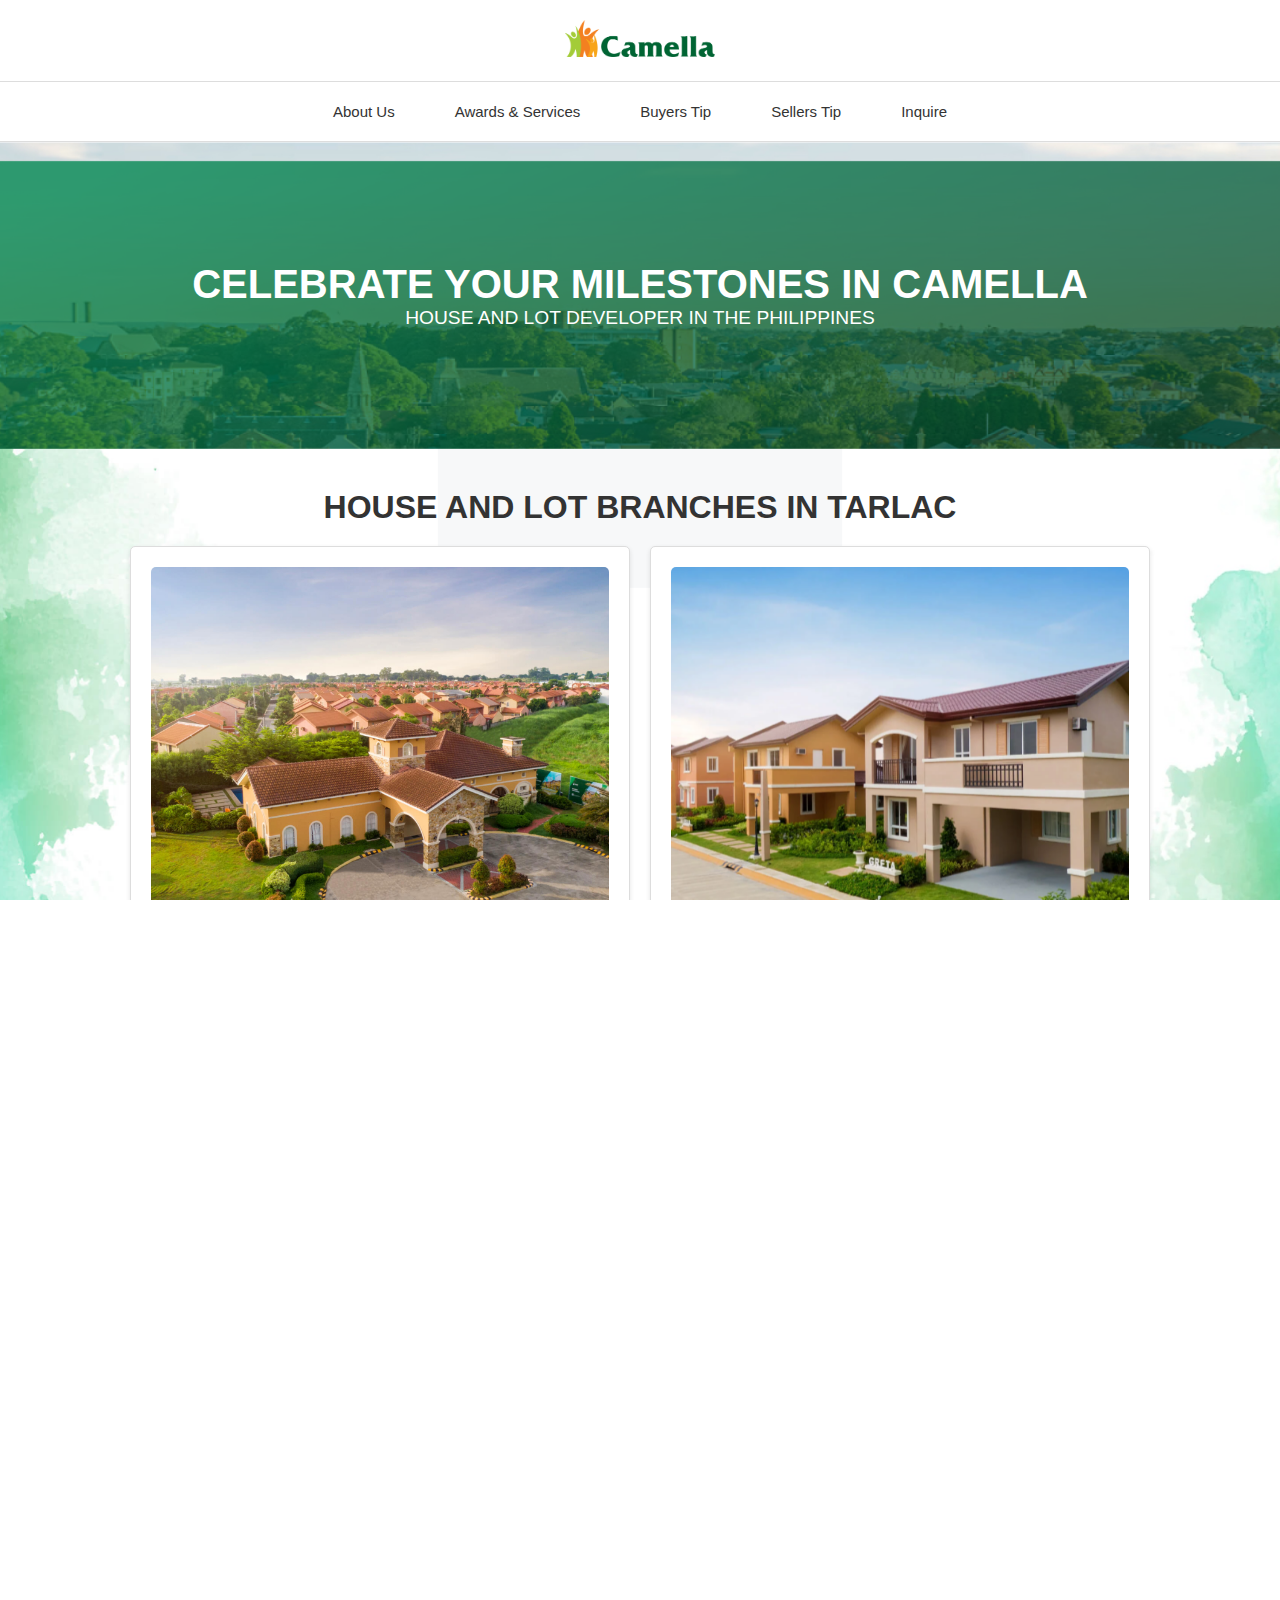
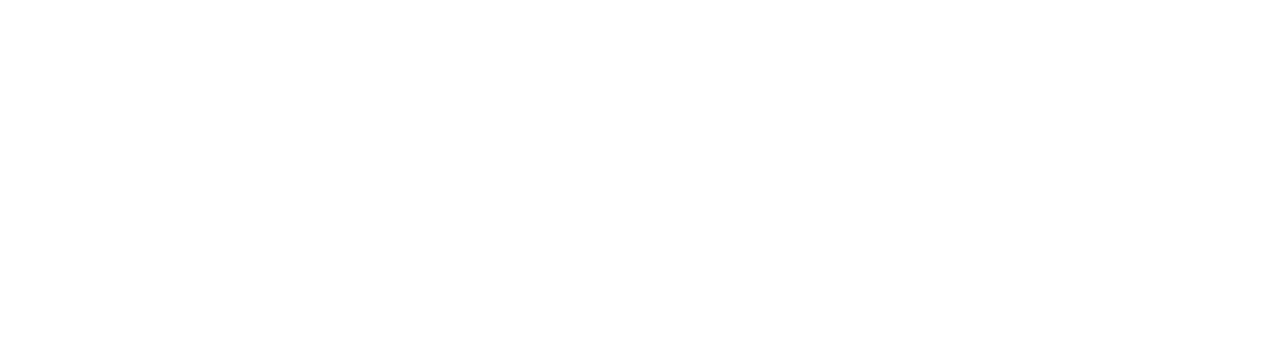
<file: index.html>
<!DOCTYPE html>
<html lang="en">

<head>
    <meta charset="UTF-8">
    <meta name="viewport" content="width=device-width, initial-scale=1.0">
    <title>Camella Homes</title>
    <link rel="stylesheet" href="index.css">
</head>

<body>
    <div class="header"> 
        <a href="index.html"><img src="design/logo.png" alt="Camella Logo"></a> 
    </div> 
    <nav> 
        <div class="menu-icon" onclick="toggleMenu()">&#9776;

        </div> 
        <ul class="nav-links"> 
            <li><a href="about.html" class="nav-link" id="about-link">About Us</a></li> 
            <li><a href="awards.html" class="nav-link" id="awards-link">Awards & Services</a></li> 
            <li><a href="buyers-tip.html" class="nav-link" id="buyers-link">Buyers Tip</a></li> 
            <li><a href="sellers-tip.html" class="nav-link" id="seller-link">Sellers Tip</a></li> 
            <li><a href="inquire.html" class="nav-link" id="inquire-link">Inquire</a></li> 
        </ul> 
    </nav>
    <div class="hero">
        <h1>CELEBRATE YOUR MILESTONES IN CAMELLA</h1>
        <p>HOUSE AND LOT DEVELOPER IN THE PHILIPPINES</p>
    </div>
    <div class="content">
        <h2>HOUSE AND LOT BRANCHES IN TARLAC</h2>
        <div class="location">
            <div class="card">
                <a href="tarlac.html"><img src="capas-tarlac/camella-tarlac.jpg" alt="Camella Tarlac"></a>
                <h3>CAMELLA TARLAC</h3>
                <p>MALIWALO, TARLAC CITY</p>
                <p>Spanning 46 hectares, a Mediterranean-inspired haven within the City of Tarlac offers the perfect
                    address for those seeking an upgraded, relaxing lifestyle. With an array of meticulously designed
                    houses and family-friendly amenities, Camella Tarlac is where your dream life manifests into
                    reality.</p>
                <div class="map">
                    <br>
                    <button onclick="window.location.href='tarlac.html'">Explore Home</button>
                    <br> <br>
                    <iframe
                        src="https://www.google.com/maps/embed?pb=!1m18!1m12!1m3!1d15380.516925218943!2d120.59461782989113!3d15.477479391603438!2m3!1f0!2f0!3f0!3m2!1i1024!2i768!4f13.1!3m3!1m2!1s0x3396c7f034b95b3b%3A0xc5ad35366c32e213!2sCamella%20Tarlac!5e0!3m2!1sen!2sph!4v1731998354731!5m2!1sen!2sph"
                        width="100%" height="400px" style="border:0;" allowfullscreen="" loading="lazy"
                        referrerpolicy="no-referrer-when-downgrade"></iframe>
                </div>
            </div>
            <div class="card">
                <a href="capas.html"><img src="capas-tarlac/capas.png" alt="Capas Tarlac"></a>
                <h3>CAPAS TARLAC</h3>
                <p>DOLORES, CAPAS TARLAC</p>
                <p>Camella Capas, in Brgy. Dolores, Capas, Tarlac, boasts meticulously planned community designed to
                    provide its residents with wellness, security, and an overall quality of life. With its paved
                    streets and round-the-clock security measures, peace of mind is paramount. Families can enjoy the
                    freedom of a safe and welcoming neighborhood.</p>
                    
                    <button onclick="window.location.href='capas.html'">Explore Home</button>
                <br><br>
                <div class="map">
                    <iframe
                        src="https://www.google.com/maps/embed?pb=!1m18!1m12!1m3!1d3847.3277632534537!2d120.5916654!3d15.358725399999996!2m3!1f0!2f0!3f0!3m2!1i1024!2i768!4f13.1!3m3!1m2!1s0x3397ad0d68381fad%3A0xc55afd9c8632c8d9!2sCamella%20Capas%20%7C%20House%20and%20Lot%20for%20Sale%20in%20Capas%20Tarlac!5e0!3m2!1sen!2sph!4v1731998420184!5m2!1sen!2sph"
                        width="100%" height="400px" style="border:0;" allowfullscreen="" loading="lazy"
                        referrerpolicy="no-referrer-when-downgrade"></iframe>
                </div>
            </div>
        </div>
    </div>
        <footer class="footer">
            <h2>OWN YOUR CAMELLA HOME TODAY</h2>
            <p>Unlock the door to your dream home and take the first step towards a life of fulfillment. Inquire now to
                learn more about the home you truly deserve.</p>
        </footer>

        <script src="script.js"></script>
</body>
</html>
</file>
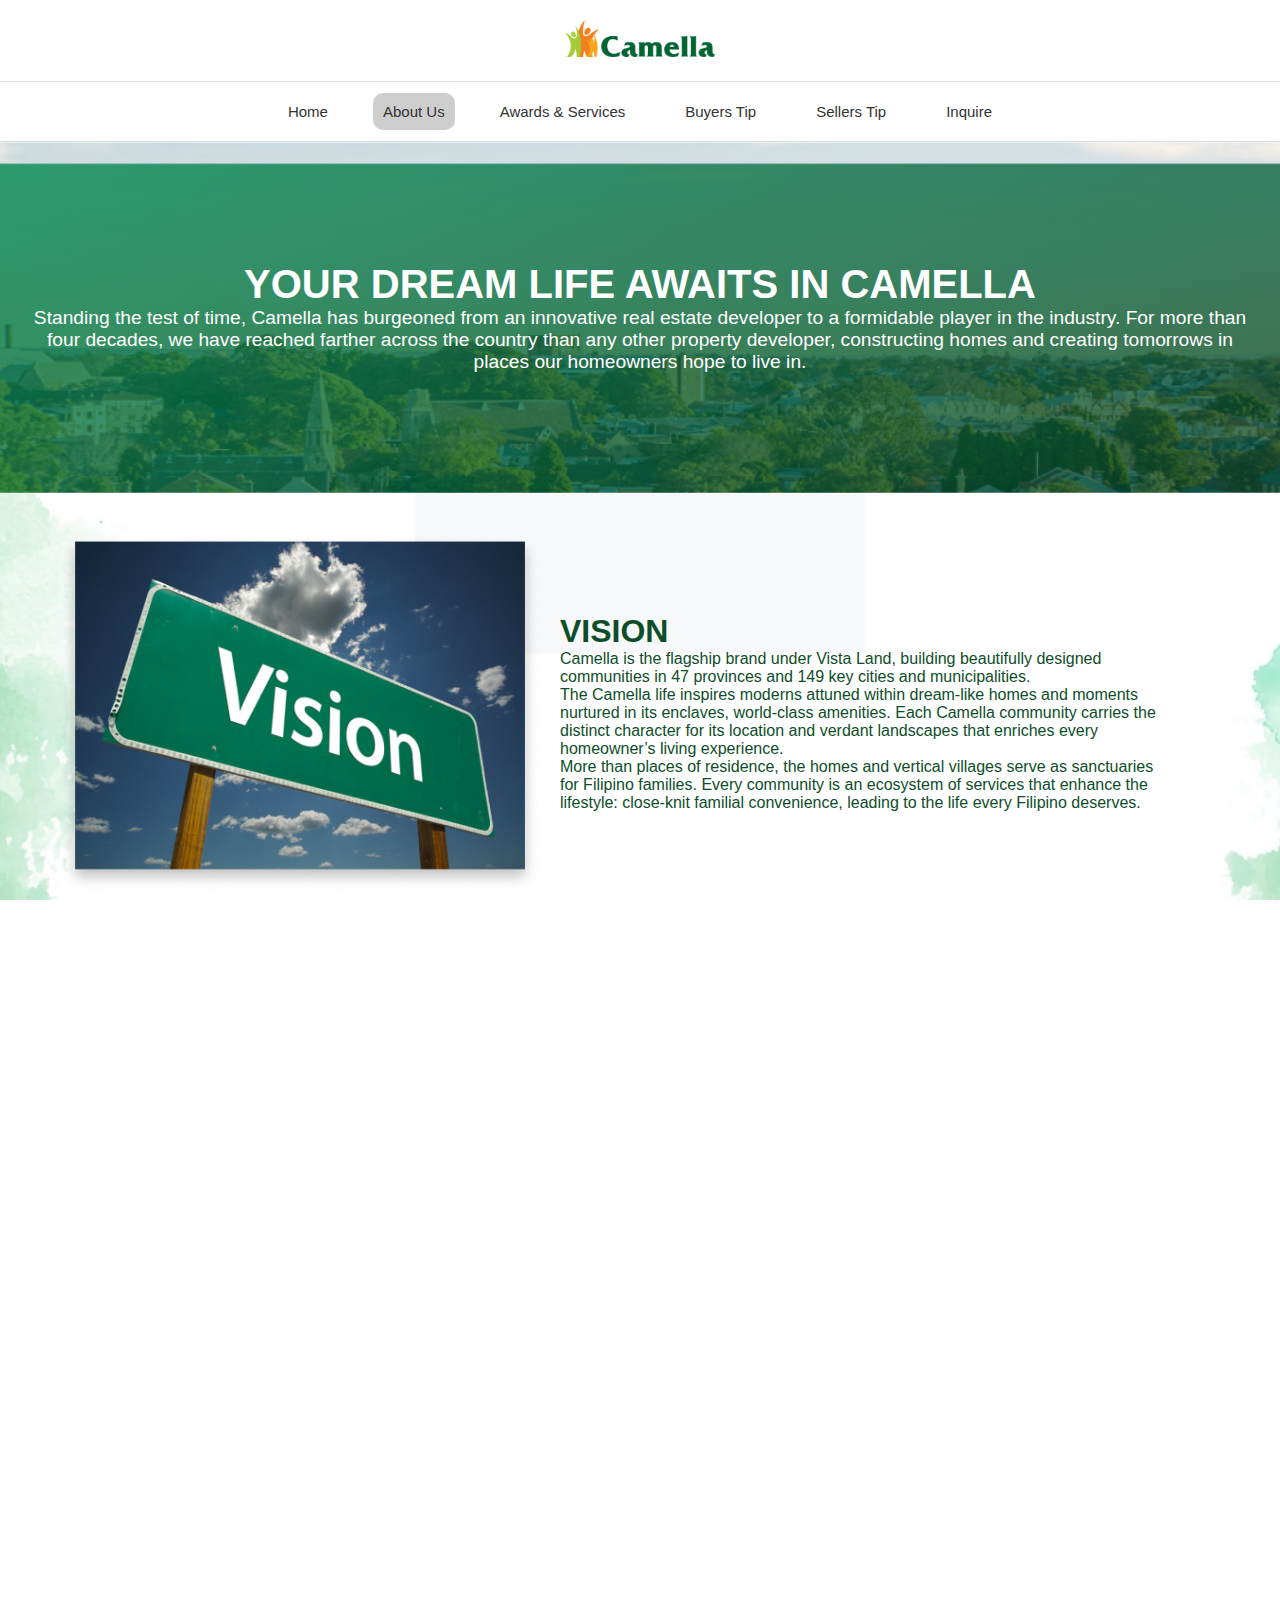
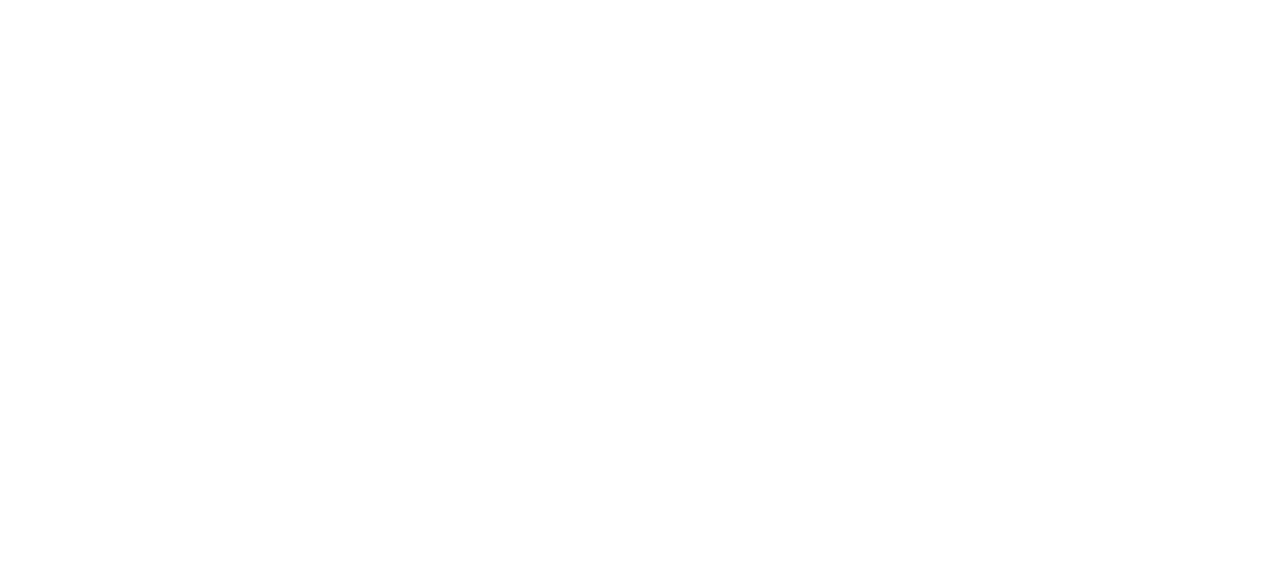
<file: about.html>
<!DOCTYPE html>
<html lang="en">

<head>
    <meta charset="UTF-8">
    <meta name="viewport" content="width=device-width, initial-scale=1.0">
    <title>About Us - Camella</title>
    <link rel="stylesheet" href="index.css">
</head>

<body>
    <div class="header"> 
        <a href="index.html"><img src="design/logo.png" alt="Camella Logo"></a> 
    </div> 
    <nav> 
        <div class="menu-icon" onclick="toggleMenu()">&#9776;

        </div> 
        <ul class="nav-links"> 
            <li><a href="index.html" class="nav-link" id="index-link">Home</a></li> 
            <li><a href="about.html" class="nav-link" id="about-link">About Us</a></li> 
            <li><a href="awards.html" class="nav-link" id="awards-link">Awards & Services</a></li> 
            <li><a href="buyers-tip.html" class="nav-link" id="buyers-link">Buyers Tip</a></li> 
            <li><a href="sellers-tip.html" class="nav-link" id="seller-link">Sellers Tip</a></li> 
            <li><a href="inquire.html" class="nav-link" id="inquire-link">Inquire</a></li> 
        </ul> 
    </nav>
    <div class="hero">
        <h1>YOUR DREAM LIFE AWAITS IN CAMELLA</h1>
        <p>Standing the test of time, Camella has burgeoned from an innovative real estate developer to a formidable
            player in the industry. For more than four decades, we have reached farther across the country than any
            other property developer, constructing homes and creating tomorrows in places our homeowners hope to live
            in.</p>
    </div>
    <div class="vision-mission">
        <div class="vision">
            <img src="awards-services/vision.png" alt="Vision">
            <div class="text">
                <h2>VISION</h2>
                <p>Camella is the flagship brand under Vista Land, building beautifully designed communities in 47
                    provinces
                    and 149 key cities and municipalities.</p>
                <p>The Camella life inspires moderns attuned within dream-like homes and moments nurtured in its
                    enclaves,
                    world-class amenities. Each Camella community carries the distinct character for its location and
                    verdant landscapes that enriches every homeowner’s living experience.</p>
                <p>More than places of residence, the homes and vertical villages serve as sanctuaries for Filipino
                    families. Every community is an ecosystem of services that enhance the lifestyle: close-knit
                    familial
                    convenience, leading to the life every Filipino deserves.</p>
            </div>
        </div>
        <div class=" mission">
            <img src="awards-services/mission.png" alt="Mission">
            <div class="text">
                <h2>MISSION</h2>
                <p>For over 47 years, we have built quality homes, vertical villages, and well-planned communities
                    across
                    the nation. These spaces elevate lives and are inspired by the Filipino dream. These properties also
                    serve as a worthwhile venture, giving investors their money’s worth.</p>
                <p>Every Filipino deserves to live their dreams life, that is why we keep on building.</p>
            </div>
        </div>
    </div>
    <div class="numbers">
        <div class="textnum">
            <h2>Camella in Numbers</h2>
            <p>The real estate developer with the widest reach in the country, serving Filipinos for more than four
                decades. These numbers tell the story of our passion and success …</p>
        </div>
        <div class="numbers-content">
            <div class="numitem">
                <h3>47</h3>
                <p>Years in Operation</p>
            </div>
            <div class="numitem">
                <h3>47</h3>
                <p>Provinces</p>
            </div>
            <div class="numitem">
                <h3>149</h3>
                <p>Municipalities</p>
            </div>
            <div class="numitem">
                <h3>500,000+</h3>
                <p>Homes Built</p>
            </div>
        </div>
    </div>
    <div class="founder">
        <img src="awards-services/manny.png" alt="Manny B. Villar">
        <div class="mannytext">
            <h2>THE FOUNDER</h2>
            <h3>Manny B. Villar, Chairman</h3>
            <p>Camella was founded by Manuel B. Villar, Jr. in August 1977. Villar took out a seven-year loan from a rural bank offering low interest rates then kick-started building and selling at his first project, Camella Homes Phase 1 and 2 in Las Piñas, with 160 units initially. The company became the pioneer for developing house and lot packages in the country when the usual practice at that time was to sell lots for future homeowners to build on.</p>
        </div>
    </div>
    <footer class="footer">
        <h2>Own a Camella Home</h2>
        <p>Contact us today to find your dream home with Camella.</p>
    </footer>
    <script src="script.js"></script>
</body>

</html>
</file>
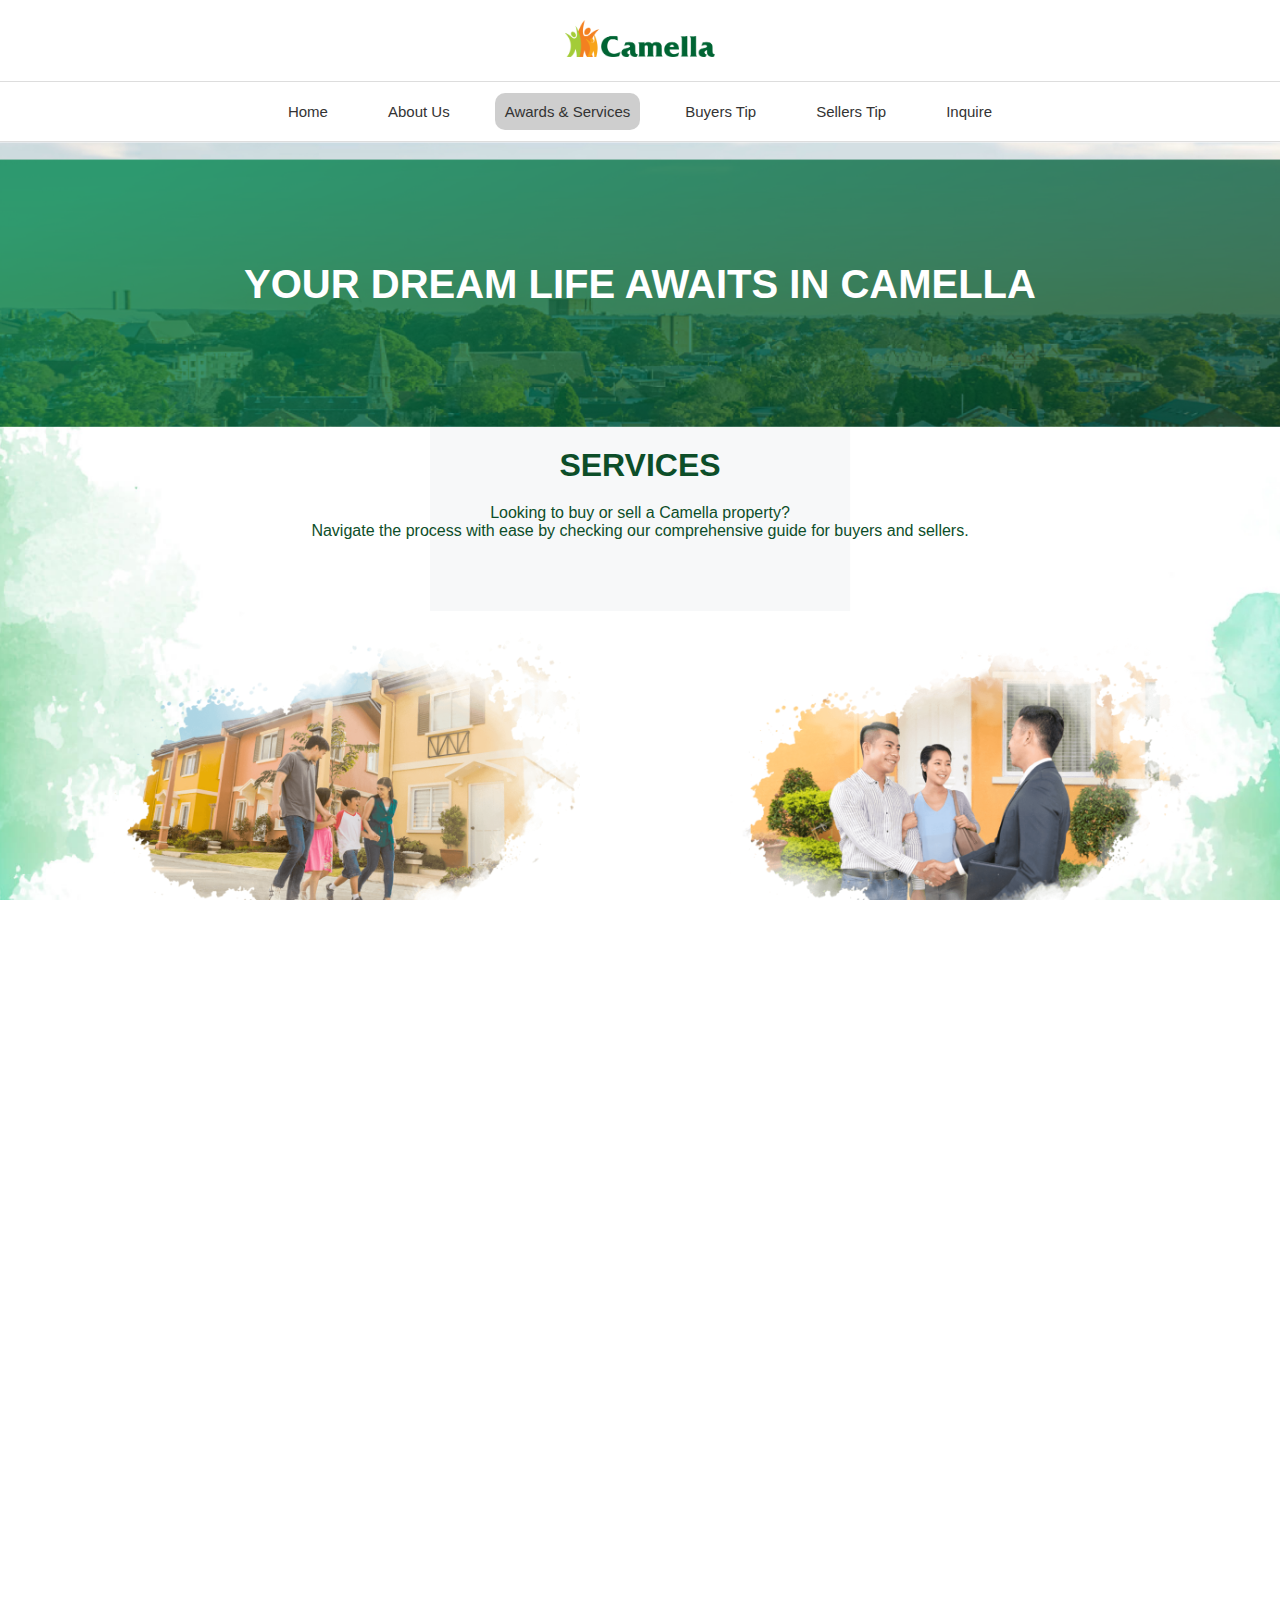
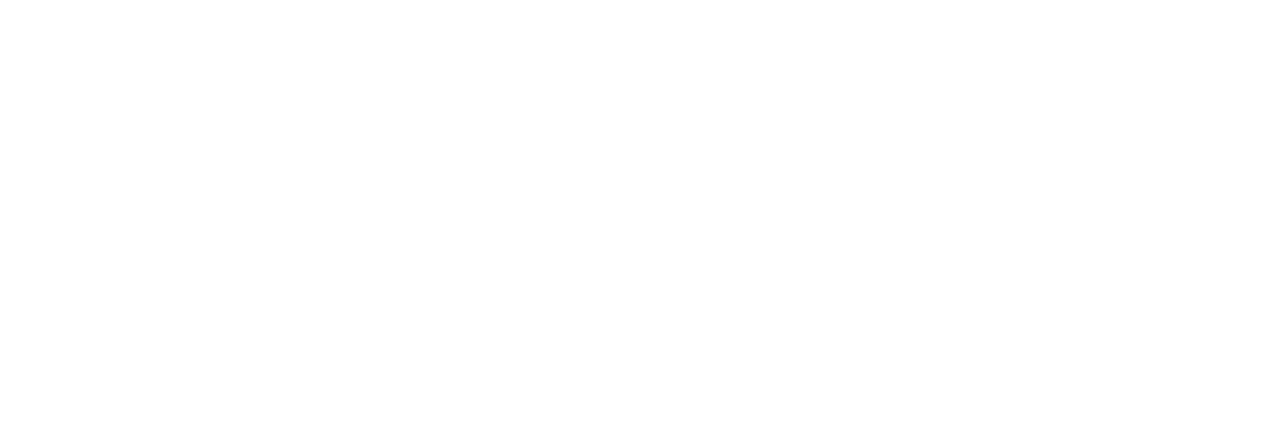
<file: awards.html>
<!DOCTYPE html>
<html lang="en">

<head>
    <meta charset="UTF-8">
    <meta name="viewport" content="width=device-width, initial-scale=1.0">
    <title>Awards & Services - Camella</title>
    <link rel="stylesheet" href="index.css">
</head>

<body>
    <div class="header">
        <a href="index.html"><img src="design/logo.png" alt="Camella Logo"></a>
    </div>
    <nav>
        <div class="menu-icon" onclick="toggleMenu()">&#9776;

        </div>
        <ul class="nav-links">
            <li><a href="index.html" class="nav-link" id="index-link">Home</a></li>
            <li><a href="about.html" class="nav-link" id="about-link">About Us</a></li>
            <li><a href="awards.html" class="nav-link" id="awards-link">Awards & Services</a></li>
            <li><a href="buyers-tip.html" class="nav-link" id="buyers-link">Buyers Tip</a></li>
            <li><a href="sellers-tip.html" class="nav-link" id="seller-link">Sellers Tip</a></li>
            <li><a href="inquire.html" class="nav-link" id="inquire-link">Inquire</a></li>
        </ul>
    </nav>
    <div class="hero">
        <h1>YOUR DREAM LIFE AWAITS IN CAMELLA</h1>
    </div>
    <div class="services">
        <h2>SERVICES</h2>
        <p>Looking to buy or sell a Camella property?</p>
        <p>Navigate the process with ease by checking our comprehensive guide for buyers and sellers.</p>
    </div>
    <div class="sell-buy">
        <div class="fb">
            <img src="awards-services/forbuyers.png" alt="Image of buyers">
            <h2>FOR BUYERS</h2>
            <br>
            <p>Purchasing a Camella property is an exciting journey but can
                also be a complex process. Our guide aims to simplify and
                streamline your buying experience, providing you with valuable
                insights and tips along the way.</p>
            <a href="buyers-tip.html" class="guide">BUYERS GUIDE ➤</a>
        </div>
        <div class="fb">
            <img src="awards-services/forsellers.png" alt="Image of sellers">
            <h2>FOR SELLERS</h2>
            <br>
            <p>Improve your chances of a successful and profitable sale as a
                Camella Business Partner. Embrace the best practices, leverage
                your network, and provide exceptional customer service to
                achieve outstanding results.</p>
            <a href="sellers-tip.html" class="guide">SELLERS GUIDE ➤</a>
        </div>
    </div>
    <div class="awards">
        <h2>AWARDS</h2>
        <p>These recognitions from awarding-giving institutions serve as the mark of our continued leadership in the
            real estate industry—Camella as a top-of-the-mind homebuilder in the country.</p>
        <div class="awards-grid">
            <div class="award-item"><img src="awards-services/award1.png" alt="Award 1"></div>
            <div class="award-item"><img src="awards-services/award2.png" alt="Award 2"></div>
            <div class="award-item"><img src="awards-services/award3.png" alt="Award 3"></div>
            <div class="award-item"><img src="awards-services/award4.png" alt="Award 4"></div>
            <div class="award-item"><img src="awards-services/award5.png" alt="Award 5"></div>
            <div class="award-item"><img src="awards-services/award6.png" alt="Award 6"></div>
            <div class="award-item"><img src="awards-services/award7.png" alt="Award 7"></div>
        </div>
    </div>
    <footer class="foot">
        <div class="footer-over"></div>
    </footer>
    <script src="script.js"></script>
</body>

</html>
</file>
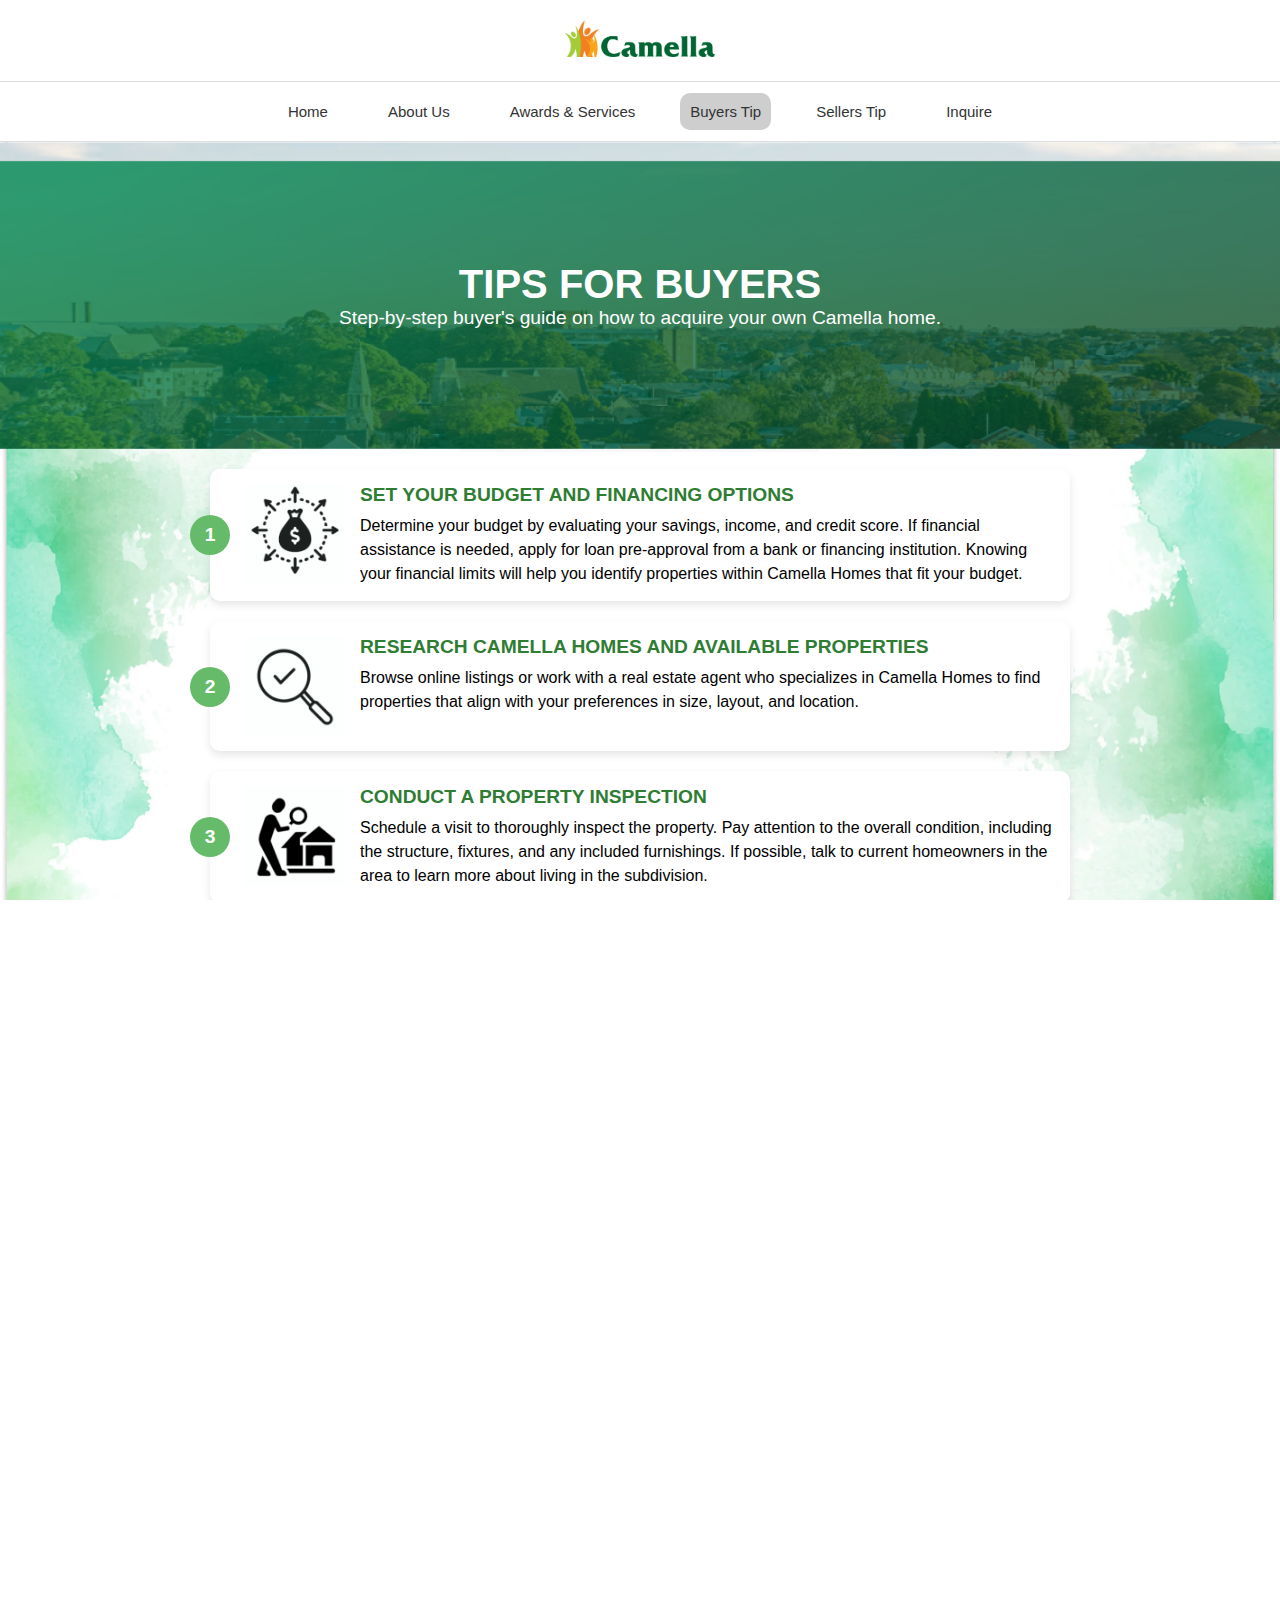
<file: buyers-tip.html>
<!DOCTYPE html>
<html lang="en">

<head>
    <meta charset="UTF-8">
    <meta name="viewport" content="width=device-width, initial-scale=1.0">
    <title>Tips for Buyers - Camella</title>
    <link rel="stylesheet" href="index.css">
</head>

<body>
    <div class="header"> 
        <a href="index.html"><img src="design/logo.png" alt="Camella Logo"></a> 
    </div> 
    <nav> 
        <div class="menu-icon" onclick="toggleMenu()">&#9776;

        </div> 
        <ul class="nav-links"> 
            <li><a href="index.html" class="nav-link" id="index-link">Home</a></li> 
            <li><a href="about.html" class="nav-link" id="about-link">About Us</a></li> 
            <li><a href="awards.html" class="nav-link" id="awards-link">Awards & Services</a></li> 
            <li><a href="buyers-tip.html" class="nav-link" id="buyers-link">Buyers Tip</a></li> 
            <li><a href="sellers-tip.html" class="nav-link" id="seller-link">Sellers Tip</a></li> 
            <li><a href="inquire.html" class="nav-link" id="inquire-link">Inquire</a></li> 
        </ul> 
    </nav>
    <div class="hero">
        <h1>TIPS FOR BUYERS</h1>
        <p>Step-by-step buyer's guide on how to acquire your own Camella home.</p>
    </div>
    <div class="steps-container">
        <div class="step">
            <div class="step-number">1</div>
            <img src="step-img/bstep1.png" alt="Budget Icon">
            <div class="step-content">
                <h2>SET YOUR BUDGET AND FINANCING OPTIONS</h2>
                <p>Determine your budget by evaluating your savings, income, and credit score. If financial assistance is needed, apply for loan pre-approval from a bank or financing institution. Knowing your financial limits will help you identify properties within Camella Homes that fit your budget.</p>
            </div>
        </div>
        <div class="step">
            <div class="step-number">2</div>
            <img src="step-img/bstep2.png" alt="Research Icon">
            <div class="step-content">
                <h2>RESEARCH CAMELLA HOMES AND AVAILABLE PROPERTIES</h2>
                <p>Browse online listings or work with a real estate agent who specializes in Camella Homes to find properties that align with your preferences in size, layout, and location.</p>
            </div>
        </div>
        <div class="step">
            <div class="step-number">3</div>
            <img src="step-img/bstep3.png" alt="Inspection Icon">
            <div class="step-content">
                <h2>CONDUCT A PROPERTY INSPECTION</h2>
                <p>Schedule a visit to thoroughly inspect the property. Pay attention to the overall condition, including the structure, fixtures, and any included furnishings. If possible, talk to current homeowners in the area to learn more about living in the subdivision.</p>
            </div>
        </div>
        <div class="step">
            <div class="step-number">4</div>
            <img src="step-img/bstep4.png" alt="Negotiate Icon">
            <div class="step-content">
                <h2>NEGOTIATE THE PURCHASE TERMS</h2>
                <p>Negotiate the price and terms with the seller. Consider factors such as payment methods (cash or installment) and any additional requests, like including certain appliances or furniture. Work with your agent or lawyer to ensure all terms are clearly documented.</p>
            </div>
        </div>
        <div class="step">
            <div class="step-number">5</div>
            <img src="step-img/bstep5.png" alt="Complete Purchase Icon">
            <div class="step-content">
                <h2>COMPLETE THE PURCHASE AND MOVE IN</h2>
                <p>Process the necessary legal documents, such as the transfer of title, with the assistance of your agent or attorney. Once everything is in order, coordinate with the seller for the handover and enjoy your new home in Camella Homes.</p>
            </div>
        </div>
    </div>
    <footer class="footer">
        <h2>OWN YOUR CAMELLA HOME TODAY</h2>
        <p>Unlock the door to your dream home and take the first step towards a life of fulfillment.</p>
            <p>Inquire now to learn more about the home you truly deserve.</p>
    </footer>
    <script src="script.js"></script>
</body>

</html>
</file>
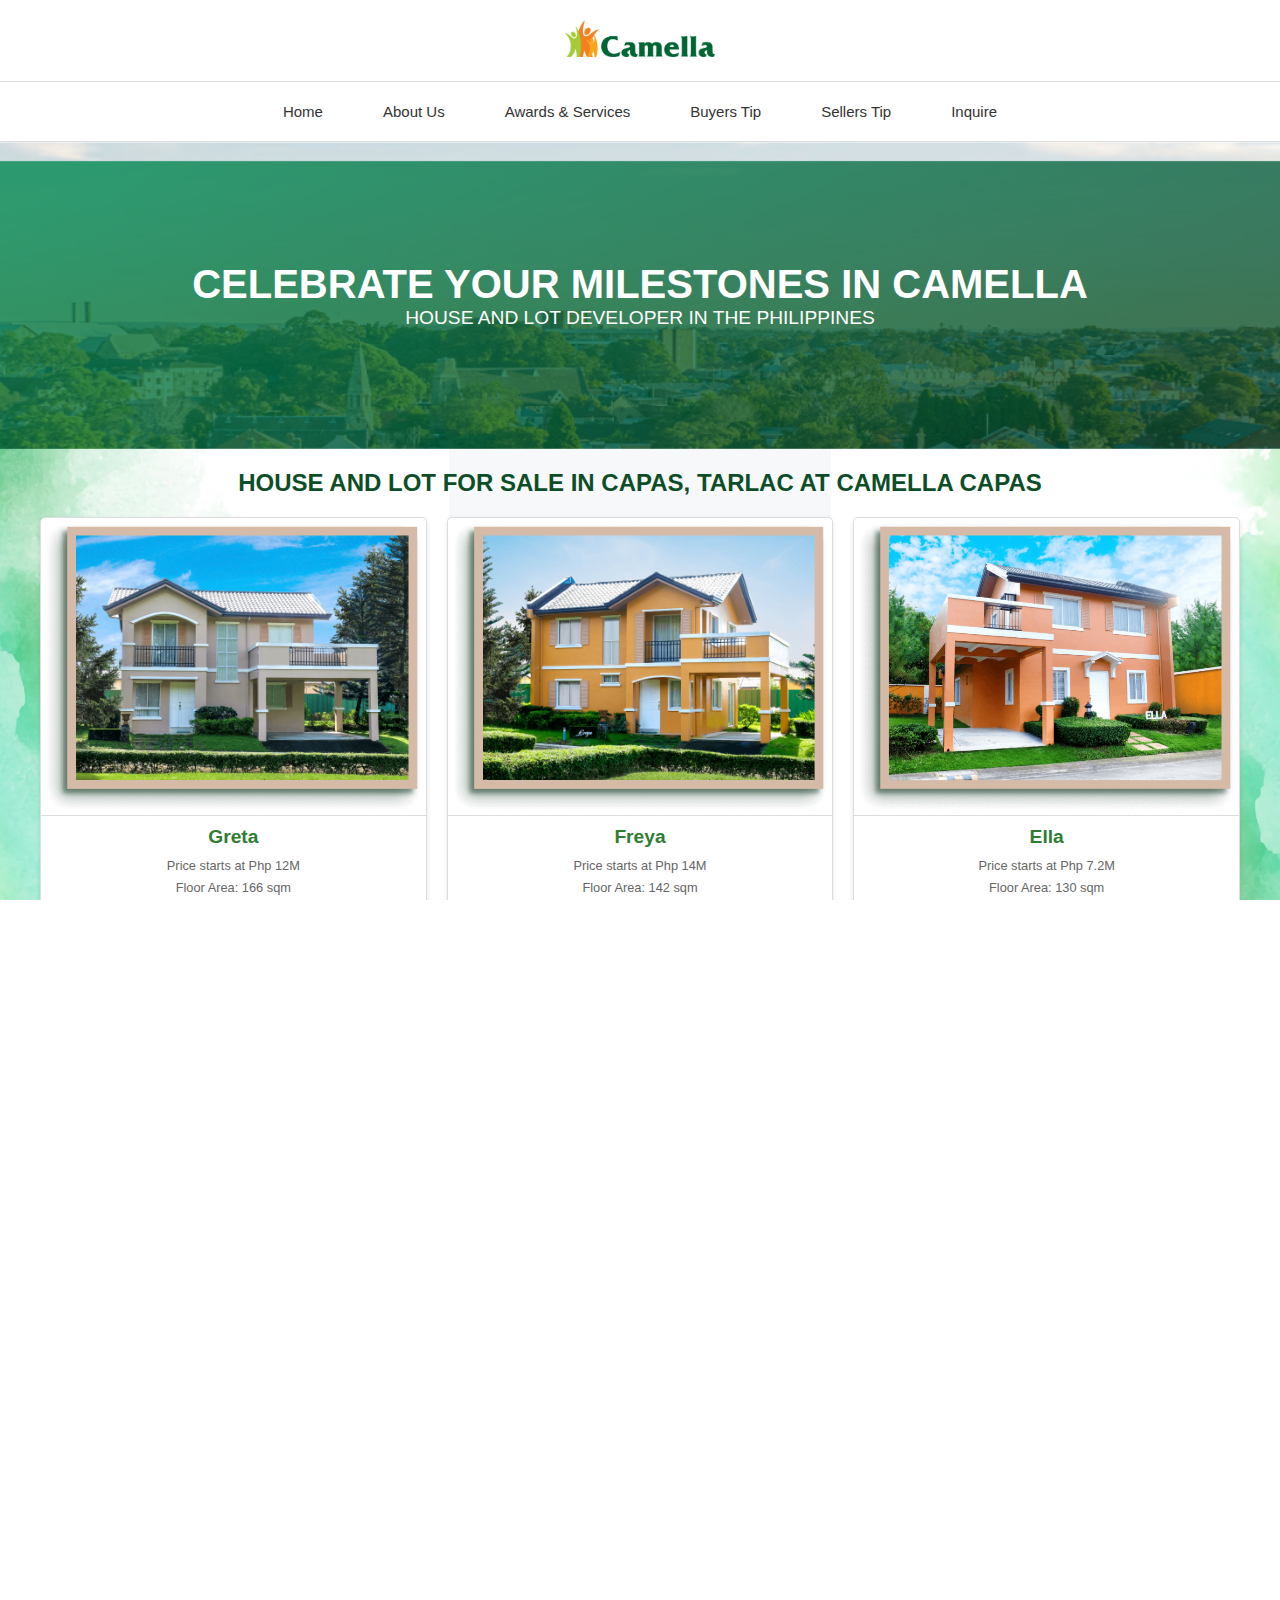
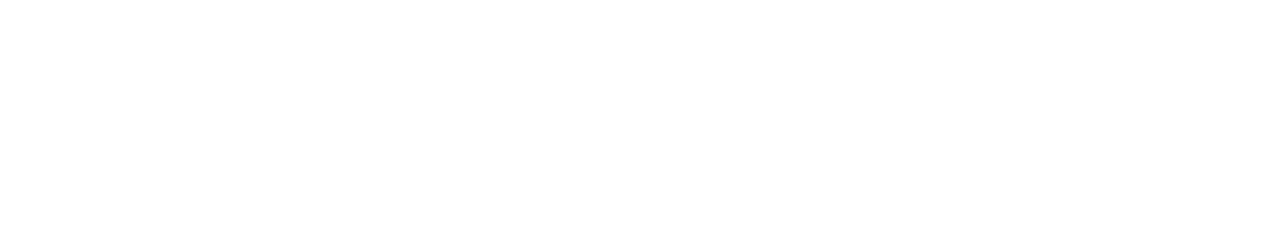
<file: capas.html>
<!DOCTYPE html>
<html lang="en">
<head>
    <meta charset="UTF-8">
    <meta name="viewport" content="width=device-width, initial-scale=1.0">
    <title>Camella Homes - Capas</title>
    <link rel="stylesheet" href="index.css">
</head>
<body>
    <div class="header"> 
        <a href="index.html"><img src="design/logo.png" alt="Camella Logo"></a> 
    </div> 
    <nav> 
        <div class="menu-icon" onclick="toggleMenu()">&#9776;

        </div> 
        <ul class="nav-links"> 
            <li><a href="index.html" class="nav-link" id="index-link">Home</a></li> 
            <li><a href="about.html" class="nav-link" id="about-link">About Us</a></li> 
            <li><a href="awards.html" class="nav-link" id="awards-link">Awards & Services</a></li> 
            <li><a href="buyers-tip.html" class="nav-link" id="buyers-link">Buyers Tip</a></li> 
            <li><a href="sellers-tip.html" class="nav-link" id="seller-link">Sellers Tip</a></li> 
            <li><a href="inquire.html" class="nav-link" id="inquire-link">Inquire</a></li> 
        </ul> 
    </nav>
    <div class="hero">
        <h1>CELEBRATE YOUR MILESTONES IN CAMELLA</h1>
        <p>HOUSE AND LOT DEVELOPER IN THE PHILIPPINES</p>
    </div>
    <div class="container">
        <h2>HOUSE AND LOT FOR SALE IN CAPAS, TARLAC AT CAMELLA CAPAS</h2>
        <div class="house-list">
            <div class="house">
                <img src="house2/house 1.png" alt="Greta">
                <div class="house-details">
                    <h3>Greta</h3>
                    <p>Price starts at Php 12M</p>
                    <p>Floor Area: 166 sqm</p>
                    <p>Min. Lot Area: 143 sqm</p>
                    <p>2 Storey Single Firewall, 3 Bedrooms, 1 Master Bedroom, 1 Extra Room</p>
                    <p>Living Area, Dining Area, Kitchen, 2 Toilet and Baths, 1 Master Toilet and Bath, Balcony, Porch, 2 Car Carport</p>
                </div>
            </div>
            <div class="house">
                <img src="house2/house 2.png" alt="Freya">
                <div class="house-details">
                    <h3>Freya</h3>
                    <p>Price starts at Php 14M</p>
                    <p>Floor Area: 142 sqm</p>
                    <p>Min. Lot Area: 121 sqm</p>
                    <p>2 Storey Single Firewall, 3 Bedrooms, 1 Master Bedroom, 1 Extra Room</p>
                    <p>Living Area, Dining Area, Kitchen, 2 Toilet and Baths, 1 Master Toilet and Bath, Balcony, Porch, Carport</p>
                </div>
            </div>
            <div class="house">
                <img src="house2/house 3.png" alt="Elisa">
                <div class="house-details">
                    <h3>Ella</h3>
                    <p>Price starts at Php 7.2M</p>
                    <p>Floor Area: 130 sqm</p>
                    <p>Min. Lot Area: 110 sqm</p>
                    <p>2 Storey Single Firewall, 3 Bedrooms, 1 Master Bedroom, 1 Extra Room</p>
                    <p>Living Area, Dining Area, Kitchen, 2 Toilet and Baths, 1 Master Toilet and Bath, Provision for Balcony, Carport</p>
                </div>
            </div>
            <div class="house">
                <img src="house2/house 4.png" alt="Danielle">
                <div class="house-details">
                    <h3>Dani</h3>
                    <p>Price starts at Php 4.2M</p>
                    <p>Floor Area: 84 sqm</p>
                    <p>Min. Lot Area: 96 sqm</p>
                    <p>2 Storey Single Firewall, 3 Bedrooms, 1 Master Bedroom</p>
                    <p>Living Area, Dining Area, Kitchen, 2 Toilet and Baths, Balcony, Porch, Carport</p>
                </div>
            </div>
            <div class="house">
                <img src="house2/house 5.png" alt="Cara">
                <div class="house-details">
                    <h3>Cara</h3>
                    <p>Price starts at Php 3.7M</p>
                    <p>Floor Area: 66 sqm</p>
                    <p>Min. Lot Area: 88 sqm</p>
                    <p>2 Storey Single Firewall, 3 Bedrooms, 1 Master Bedroom, 1 Extra Room</p>
                    <p>Living Area, Dining Area, Kitchen, 2 Toilet and Baths, 1 Master Toilet and Bath, Balcony, Porch, Carport</p>
                </div>
            </div>
            <div class="house">
                <img src="house2/house 6.png" alt="Bella">
                <div class="house-details">
                    <h3>Bella</h3>
                    <p>Price starts at Php 3.2M</p>
                    <p>Floor Area: 53 sqm</p>
                    <p>Min. Lot Area: 88 sqm</p>
                    <p>2 Storey Single Firewall, 2 Bedrooms, 1 Toilet and Bath</p>
                    <p>Living Area, Dining Area, Kitchen, Carport</p>
                </div>
            </div>
        </div>
    </div>
    <div class="footer">
        <p>&copy; 2024 Camella Homes. All rights reserved.</p>
    </div>
    <script src="script.js"></script>
</body>
</html>
</file>
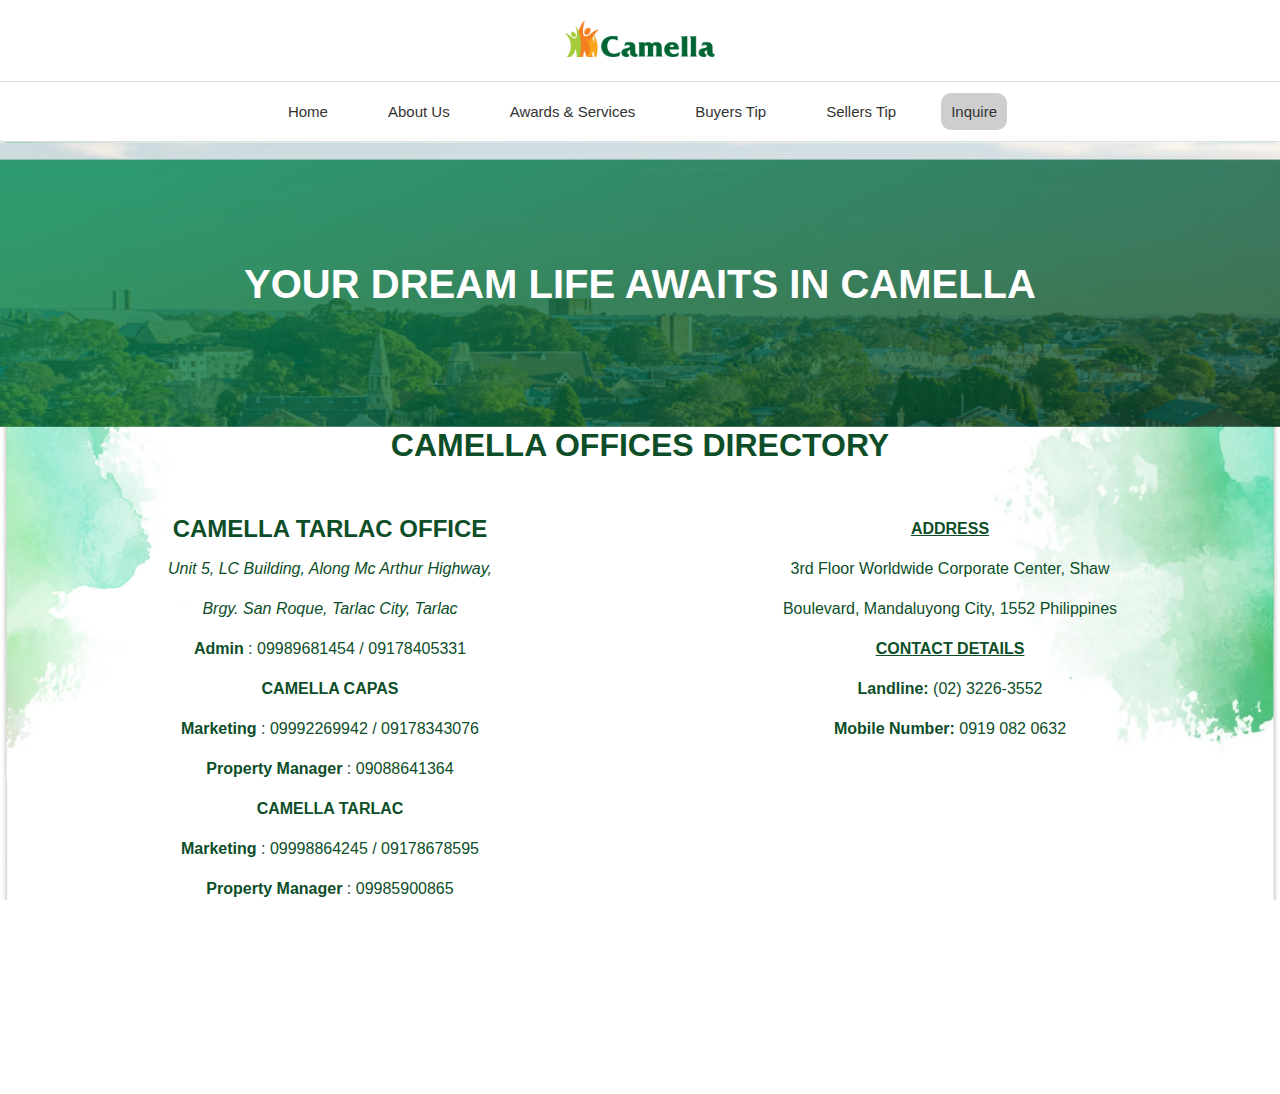
<file: inquire.html>
<!DOCTYPE html>
<html lang="en">

<head>
    <meta charset="UTF-8">
    <meta name="viewport" content="width=device-width, initial-scale=1.0">
    <title>Inquire - Camella</title>
    <link rel="stylesheet" href="index.css">
</head>

<body>
    <div class="header"> 
        <a href="index.html"><img src="design/logo.png" alt="Camella Logo"></a> 
    </div> 
    <nav> 
        <div class="menu-icon" onclick="toggleMenu()">&#9776;

        </div> 
        <ul class="nav-links"> 
            <li><a href="index.html" class="nav-link" id="index-link">Home</a></li> 
            <li><a href="about.html" class="nav-link" id="about-link">About Us</a></li> 
            <li><a href="awards.html" class="nav-link" id="awards-link">Awards & Services</a></li> 
            <li><a href="buyers-tip.html" class="nav-link" id="buyers-link">Buyers Tip</a></li> 
            <li><a href="sellers-tip.html" class="nav-link" id="seller-link">Sellers Tip</a></li> 
            <li><a href="inquire.html" class="nav-link" id="inquire-link">Inquire</a></li> 
        </ul> 
    </nav>
    <div class="hero">
        <h1>YOUR DREAM LIFE AWAITS IN CAMELLA</h1>
    </div>
    <div class="inq">
        <h1>CAMELLA OFFICES DIRECTORY</h1>
    <div class="direct">
        <div class="dir">
            <h2>CAMELLA TARLAC OFFICE</h2>
            <p><i>Unit 5, LC Building, Along Mc Arthur
                Highway,</p> <p>Brgy. San Roque, Tarlac City,
                Tarlac</i></p>
            <p><b>Admin</b> : 09989681454 /
                09178405331</p>
            <p><b>CAMELLA CAPAS</b></p>
            <p><b>Marketing</b> : 09992269942 /
                09178343076</p>
            <p><b>Property Manager</b> : 09088641364</p>
            <p><b>CAMELLA TARLAC</b></p>
            <p><b>Marketing</b> : 09998864245 /
                09178678595</p>
            <p><b>Property Manager</b> : 09985900865</p>
            <button onclick="window.open('https://www.camella.com.ph/inquiries/')" class="inquire">Inquire Now</button>
        </div>
        <div class="dir">
            <p><u><b>ADDRESS</b></u></p>
            <p>3rd Floor Worldwide Corporate Center, Shaw</p>
            <p>Boulevard, Mandaluyong City, 1552 Philippines</p>
            <p><u><b>CONTACT DETAILS</b></u></p>
            <p><b>Landline:</b> (02) 3226-3552</p>
            <p><b>Mobile Number:</b> 0919 082 0632</p>
            <iframe src="https://www.google.com/maps/embed?pb=!1m18!1m12!1m3!1d15445.172542899018!2d121.04077381293195!3d14.582365291941775!2m3!1f0!2f0!3f0!3m2!1i1024!2i768!4f13.1!3m3!1m2!1s0x3397c83f1fad302d%3A0x5dcc5bc7156060fe!2sCamella!5e0!3m2!1sfil!2sph!4v1732196833513!5m2!1sfil!2sph" width="300" height="300" style="border:0;" allowfullscreen="" loading="lazy" referrerpolicy="no-referrer-when-downgrade"></iframe>
        </div>
    </div>
</div>
<script src="script.js"></script>
</body>

</html>
</file>
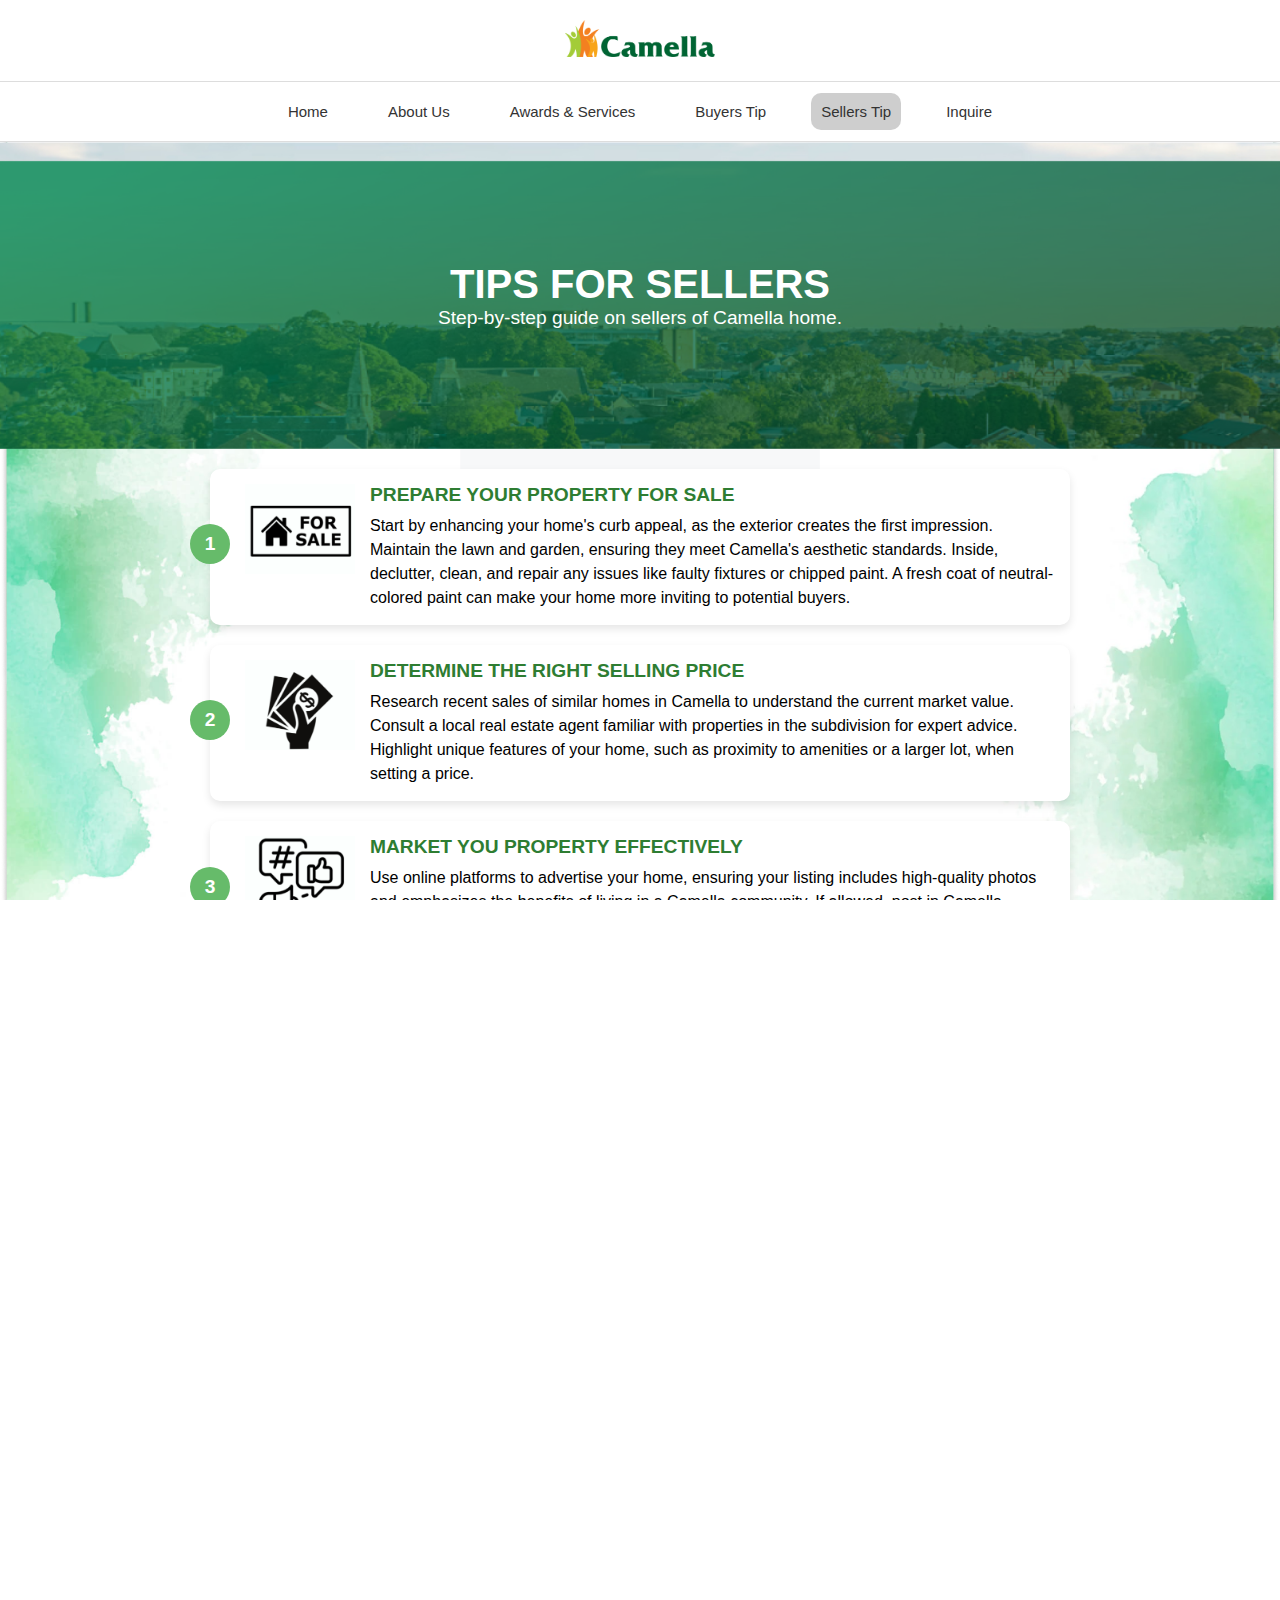
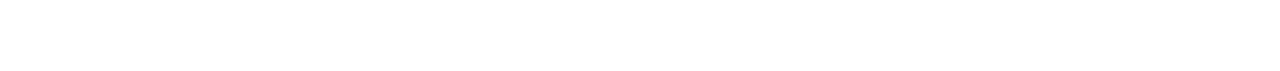
<file: sellers-tip.html>
<!DOCTYPE html>
<html lang="en">

<head>
    <meta charset="UTF-8">
    <meta name="viewport" content="width=device-width, initial-scale=1.0">
    <title>Tips for Sellers - Camella</title>
    <link rel="stylesheet" href="index.css">
</head>

<body>
    <div class="header"> 
        <a href="index.html"><img src="design/logo.png" alt="Camella Logo"></a> 
    </div> 
    <nav> 
        <div class="menu-icon" onclick="toggleMenu()">&#9776;

        </div> 
        <ul class="nav-links"> 
            <li><a href="index.html" class="nav-link" id="index-link">Home</a></li> 
            <li><a href="about.html" class="nav-link" id="about-link">About Us</a></li> 
            <li><a href="awards.html" class="nav-link" id="awards-link">Awards & Services</a></li> 
            <li><a href="buyers-tip.html" class="nav-link" id="buyers-link">Buyers Tip</a></li> 
            <li><a href="sellers-tip.html" class="nav-link" id="seller-link">Sellers Tip</a></li> 
            <li><a href="inquire.html" class="nav-link" id="inquire-link">Inquire</a></li> 
        </ul> 
    </nav>
    <div class="hero">
        <h1>TIPS FOR SELLERS</h1>
        <p>Step-by-step guide on sellers of Camella home.</p>
    </div>
    <div class="steps-container">
        <div class="step-seller">
            <div class="step-number">1</div>
            <img src="step-img/sstep1.png" alt="For sale icon">
            <div class="step-content">
                <h2>PREPARE YOUR PROPERTY FOR SALE</h2>
                <p>Start by enhancing your home's curb appeal, as the exterior creates the first impression. Maintain the lawn and garden, ensuring they meet Camella's aesthetic standards. Inside, declutter, clean, and repair any issues like faulty fixtures or chipped paint. A fresh coat of neutral-colored paint can make your home more inviting to potential buyers.</p>
            </div>
        </div>
        <div class="step-seller">
            <div class="step-number">2</div>
            <img src="step-img/sstep2.png" alt="price Icon">
            <div class="step-content">
                <h2>DETERMINE THE RIGHT SELLING PRICE</h2>
                <p>Research recent sales of similar homes in Camella to understand the current market value. Consult a local real estate agent familiar with properties in the subdivision for expert advice. Highlight unique features of your home, such as proximity to amenities or a larger lot, when setting a price.</p>
            </div>
        </div>
        <div class="step-seller">
            <div class="step-number">3</div>
            <img src="step-img/sstep3.png" alt="Marketing icon">
            <div class="step-content">
                <h2>MARKET YOU PROPERTY EFFECTIVELY</h2>
                <p>Use online platforms to advertise your home, ensuring your listing includes high-quality photos and emphasizes the benefits of living in a Camella community. If allowed, post in Camella-specific groups or bulletin boards.</p>
            </div>
        </div>
        <div class="step-seller">
            <div class="step-number">4</div>
            <img src="step-img/sstep4.png" alt="Negotiate Icon">
            <div class="step-content">
                <h2>NEGOTIATE OFFERS</h2>
                <p>Carefully evaluate each offer, considering the price, payment terms, and the buyer's financial capacity. Negotiate for terms that align with your goals, and be willing to include minor extras, like fixtures or appliances, to make your property more attractive to buyers.</p>
            </div>
        </div>
        <div class="step-seller">
            <div class="step-number">5</div>
            <img src="step-img/sstep5.png" alt="Complete Purchase Icon">
            <div class="step-content">
                <h2>CLOSE THE SALE</h2>
                <p>Coordinate with the homeowners' association to fulfill any requirements, such as clearances or transfer documentation. Finalize contracts with the help of a real estate lawyer or agent, ensuring a smooth transfer of ownership. Once payments are complete, hand over the keys, access cards, and any required HOA documents to the new owner..</p>
            </div>
        </div>
    </div>
    <footer class="footer">
        <h2>OWN YOUR CAMELLA HOME TODAY</h2>
        <p>Unlock the door to your dream home and take the first step towards a life of fulfillment.</p>
            <p>Inquire now to learn more about the home you truly deserve.</p>
    </footer>
    <script src="script.js"></script>
</body>

</html>
</file>
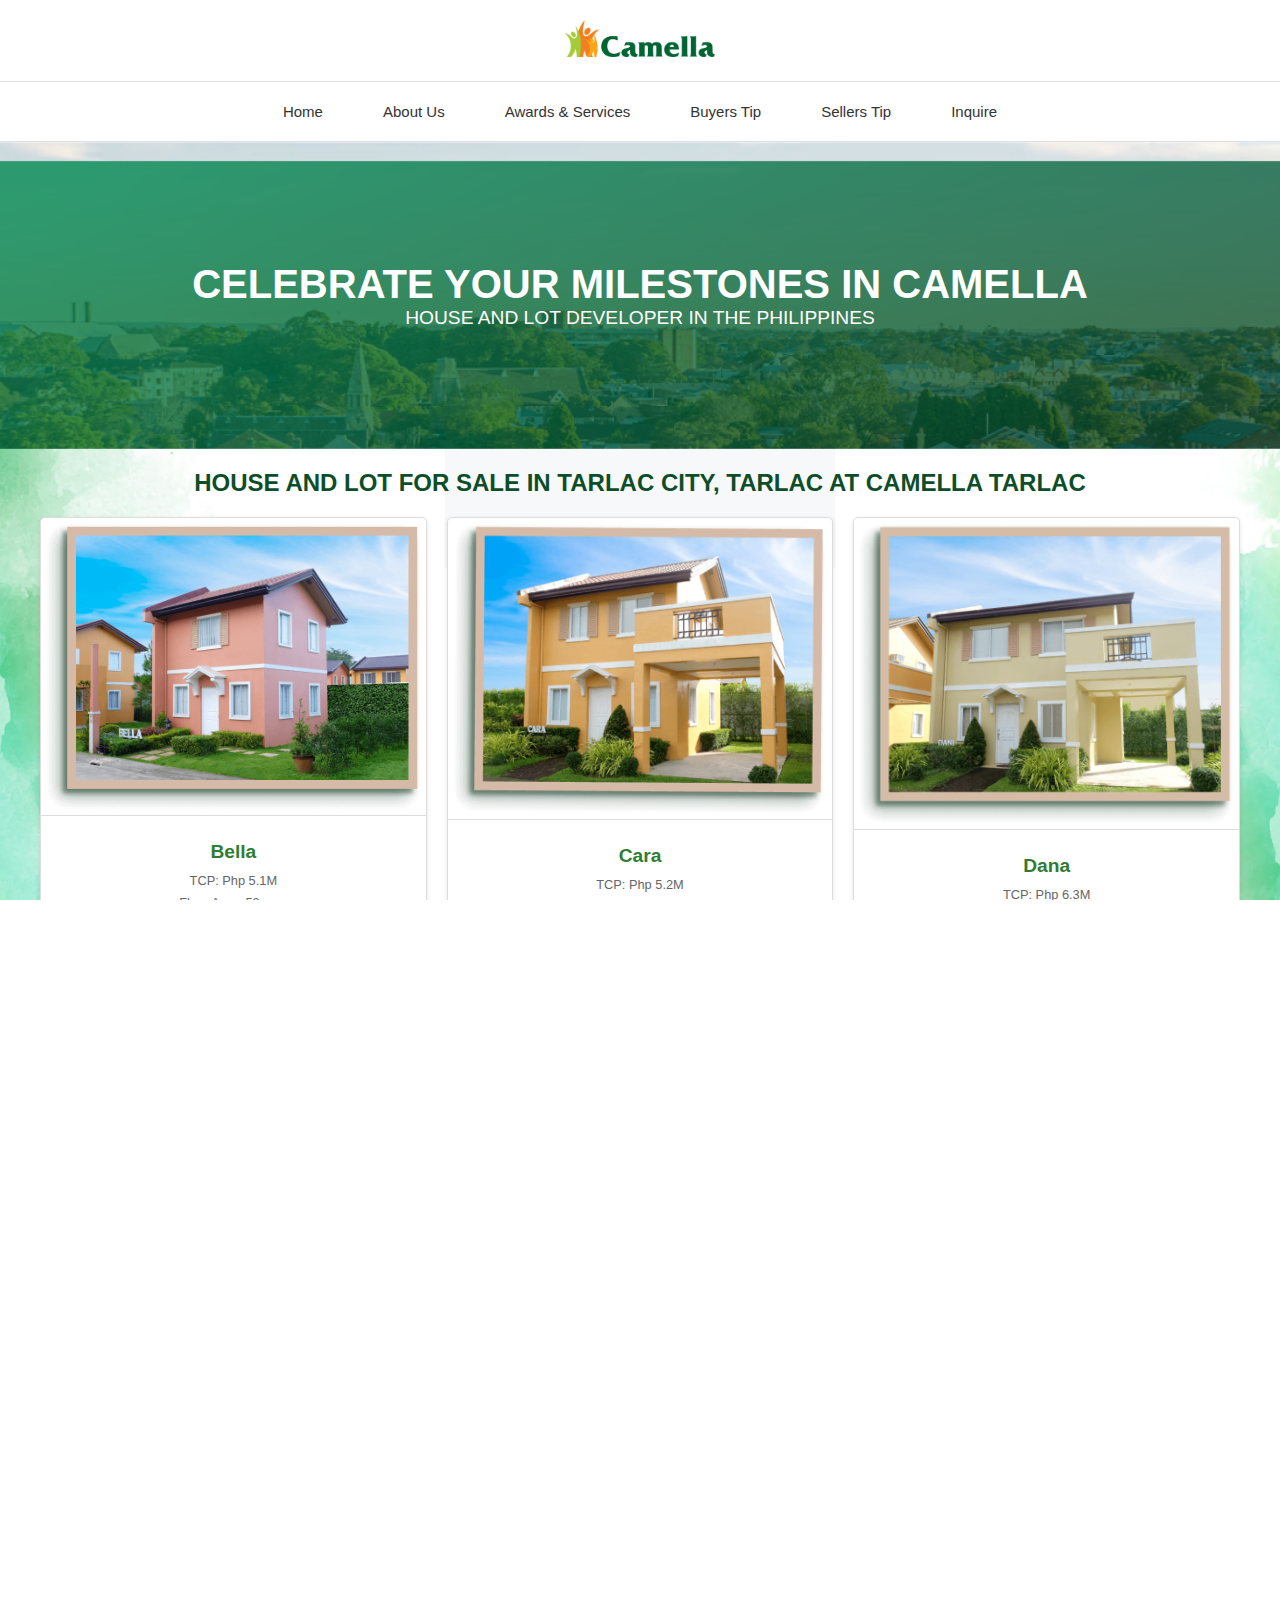
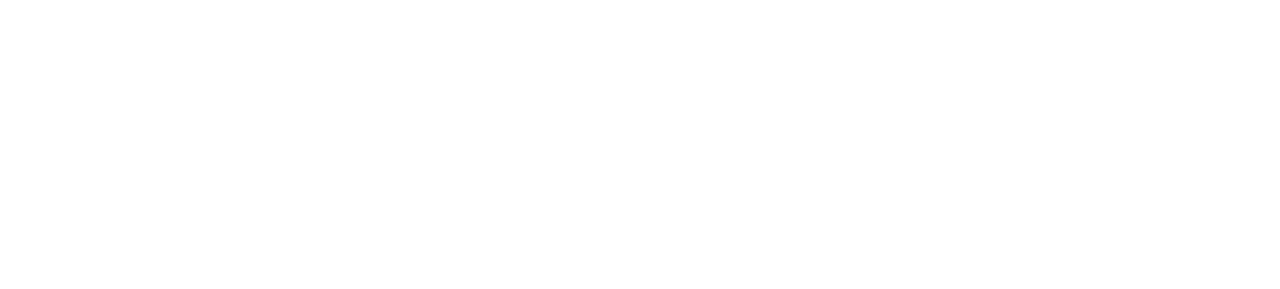
<file: tarlac.html>
<!DOCTYPE html>
<html lang="en">
<head>
    <meta charset="UTF-8">
    <meta name="viewport" content="width=device-width, initial-scale=1.0">
    <title>Camella Homes - Tarlac City</title>
    <link rel="stylesheet" href="index.css">
</head>
<body>
    <div class="header"> 
        <a href="index.html"><img src="design/logo.png" alt="Camella Logo"></a> 
    </div> 
    <nav> 
        <div class="menu-icon" onclick="toggleMenu()">&#9776;

        </div> 
        <ul class="nav-links"> 
            <li><a href="index.html" class="nav-link" id="index-link">Home</a></li> 
            <li><a href="about.html" class="nav-link" id="about-link">About Us</a></li> 
            <li><a href="awards.html" class="nav-link" id="awards-link">Awards & Services</a></li> 
            <li><a href="buyers-tip.html" class="nav-link" id="buyers-link">Buyers Tip</a></li> 
            <li><a href="sellers-tip.html" class="nav-link" id="seller-link">Sellers Tip</a></li> 
            <li><a href="inquire.html" class="nav-link" id="inquire-link">Inquire</a></li> 
        </ul> 
    </nav>
    <div class="hero">
        <h1>CELEBRATE YOUR MILESTONES IN CAMELLA</h1>
        <p>HOUSE AND LOT DEVELOPER IN THE PHILIPPINES</p>
    </div>
    <div class="container">
        <h2>HOUSE AND LOT FOR SALE IN TARLAC CITY, TARLAC AT CAMELLA TARLAC</h2>
        <div class="house-list">
            <div class="house">
                <img src="house/house 1.png" alt="Bella">
                <div class="house-info">
                    <h3>Bella</h3>
                    <p>TCP: Php 5.1M</p>
                    <p>Floor Area: 53 sqm</p>
                    <p>Lot Area: 88 sqm</p>
                    <p>2 Storey Single Firewall, 2 Bedrooms, Living Area, Dining Area, Kitchen, 2 Toilet & Baths</p>
                </div>
            </div>
            <div class="house">
                <img src="house/house 2.png" alt="Cara">
                <div class="house-info">
                    <h3>Cara</h3>
                    <p>TCP: Php 5.2M</p>
                    <p>Floor Area: 66 sqm</p>
                    <p>Lot Area: 88 sqm</p>
                    <p>2 Storey Single Firewall, 3 Bedrooms, Living Area, Dining Area, Kitchen, 2 Toilet & Baths, Provision for Balcony & Carport</p>
                </div>
            </div>
            <div class="house">
                <img src="house/house 3.png" alt="Dana">
                <div class="house-info">
                    <h3>Dana</h3>
                    <p>TCP: Php 6.3M</p>
                    <p>Floor Area: 85 sqm</p>
                    <p>Lot Area: 99 sqm</p>
                    <p>2 Storey Single Firewall, 4 Bedrooms (1 Master Bedroom, 1 Guest Room), Living Area, Dining Area, Kitchen, 3 Toilet & Baths, Master Toilet & Bath, Provision for Balcony & Carport</p>
                </div>
            </div>
            <div class="house">
                <img src="house/house 4.png" alt="Ella">
                <div class="house-info">
                    <h3>Ella</h3>
                    <p>TCP: Php 6.3M</p>
                    <p>Floor Area: 100 sqm</p>
                    <p>Lot Area: 110 sqm</p>
                    <p>2 Storey Single Firewall, 5 Bedrooms (1 Master Bedroom, 1 Guest Room), Living Area, Dining Area, Kitchen, 3 Toilet & Baths, Master Toilet & Bath, Provision for Balcony & Carport</p>
                </div>
            </div>
            <div class="house">
                <img src="house/house 5.png" alt="Freya">
                <div class="house-info">
                    <h3>Freya</h3>
                    <p>TCP: Php 7.4M</p>
                    <p>Floor Area: 142 sqm</p>
                    <p>Lot Area: 121 sqm</p>
                    <p>2 Storey Single Firewall, 5 Bedrooms (1 Master Bedroom, 1 Guest Room), Living Area, Dining Area, Kitchen, 3 Toilet & Baths, Master Toilet & Bath, Balcony, Porch, Carport</p>
                </div>
            </div>
            <div class="house">
                <img src="house/house 6.png" alt="Greta">
                <div class="house-info">
                    <h3>Greta</h3>
                    <p>TCP: Php 8.1M</p>
                    <p>Floor Area: 166 sqm</p>
                    <p>Lot Area: 143 sqm</p>
                    <p>2 Storey Single Firewall, 5 Bedrooms (1 Master Bedroom, 1 Guest Room), Living Area, Dining Area, Kitchen, 3 Toilet & Baths, Master Toilet & Bath, Balcony, Porch, 2 Car Carport</p>
                </div>
            </div>
        </div>
    </div>
    <div class="footer">
        <p>&copy; 2023 Camella Homes. All rights reserved.</p>
    </div>
    <script src="script.js"></script>
</body>
</html>
</file>
<file: index.css>
html,
body {
    margin: 0;
    padding: 0;
    width: 100%;
    height: 100%;
    font-family: 'Segoe UI', Tahoma, Geneva, Verdana, sans-serif;
    background-image: url('design/homebg.png');
    background-size: cover;
    background-position: center;
    background-repeat: no-repeat;
    background-attachment: local;
    overflow-x: hidden;
    box-sizing: border-box;
}

* {
    margin: 0;
    padding: 0;
    box-sizing: border-box;
}

/* Header */
.header {
    background-color: #ffffff;
    padding: 20px;
    text-align: center;
    border-bottom: 1px solid #ddd;
}

.header img {
    max-width: 150px;
}

/*NAV*/
nav {
    position: relative;
    display: flex;
    justify-content: center;
    align-items: center;
    height: 60px;
    background-color: #ffffff;
    border-bottom: 1px solid #ddd;
}

.menu-icon {
    display: none;
    font-size: 2em;
    cursor: pointer;
    padding: 10px 20px;
}

.nav-links {
    list-style: none;
    display: flex;
    justify-content: center;
    align-items: center;
    padding: 0;
}

.nav-links li {
    margin: 15px;

}

.nav-links a {
    text-decoration: none;
    color: #333333;
    font-size: 15px;
    padding: 10px 15px;
}

.nav-links a:hover {
    background-color: #4b4c4b5a;
    color: #000000;
    border-radius: 10px;
    padding: 10px;

}

.nav-link.active {
    background-color: #4b4c4b46;
    border-radius: 10px;
    padding: 10px;
}

/* Responsive NAV */
@media (max-width: 800px) {
    .nav-links a {
        font-size: 12px;
        padding: 0 5px;
    }
}

@media (max-width: 600px) {
    nav {
        justify-content: flex-start;
    }

    .menu-icon {
        display: block;
    }

    .nav-links {
        display: none;
        flex-direction: column;
        width: 100%;
        position: absolute;
        top: 60px;
        left: 0;
        background-color: #f0ecec;
        border-top: 1px solid #ddd;
    }

    .nav-links li {
        text-align: center;
        margin: 10px 0;
    }

    .nav-links a {
        font-size: 14px;
        padding: 10px;
    }
}

/* Hero intro*/
.hero {
    background-image: url('design/header.png');
    background-size: cover;
    background-position: center;
    text-align: center;
    color: #ffffff;
    padding: 120px 20px;
}

.hero h1 {
    font-size: 2.5em;
    margin: 0;
}

.hero p {
    font-size: 1.2em;
}


.content {
    padding: 40px 20px;
    text-align: center;
    color: #333;
}

.content h2 {
    font-size: 2em;
    margin-bottom: 20px;
}

.location {
    display: flex;
    justify-content: center;
    flex-wrap: wrap;
    gap: 20px;
}

.card {
    background-color: #ffffff;
    border: 1px solid #ddd;
    border-radius: 5px;
    padding: 20px;
    width: 100%;
    max-width: 500px;
    box-shadow: 0 2px 5px rgba(0, 0, 0, 0.1);
}

.card img {
    width: 100%;
    height: 350px;
    border-radius: 5px;
}

.card h3 {
    font-size: 1.5em;
    color: #006400;
    margin: 15px 0;
}

.card p {
    font-size: 1em;
    color: #666;
    margin-bottom: 15px;
}

.card .map iframe {
    width: 100%;
    height: 400px;
    border: none;
}

.card button {
    font-size: 16px;
    background-color: #0b770b;
    color: #ffffff;
    border: none;
    padding: 10px 20px;
    border-radius: 20px;
    cursor: pointer;
    transition: font-size 0.2s ease;
}

.card button:hover {
    font-size: 18px;
}

/* Footer */
.footer {
    color: white;
    text-align: center;
    padding: 40px 20px;
    background-image: url('design/footer.png');
    background-size: cover;
    background-position: center;
    display: flex;
    flex-direction: column;
    justify-content: flex-end;
    height: 300px;
}

.footer h2 {
    font-size: 2em;
    margin-bottom: 20px;
}

.footer p {
    font-size: 1em;
}

/* Responsive hero and intro */
@media (max-width: 480px) {
    .content {
        font-size: 0.6em;
    }

    .hero {
        padding: 80px 20px;
    }

    .hero h1 {
        font-size: 1.3em;
    }

    .hero p {
        font-size: 1em;
    }

    .location {
        flex-direction: column;
        gap: 20px;
    }

    .card {
        max-width: 100%;
    }

    .footer {
        height: 250px;
    }

    .footer h2 {
        font-size: 1.3em;
    }

    .footer p {
        font-size: 1em;
    }
}

@media (max-width: 500px) {
    .hero {
        padding: 80px 20px;
    }

    .hero h1 {
        font-size: 1.0em;
    }

    .hero p {
        font-size: 0.7em;
    }

    .card img {
        height: 200px;
        width: auto;
    }

    .footer h2 {
        padding-bottom: 0;
        margin-bottom: 0;
        font-size: 1.0em;
    }

    .footer p {
        font-size: 0.7em;
    }
}

/* about */

.vision-mission {
    display: flex;
    flex-direction: column;
    gap: 20px;
    padding: 0px;
    margin: 20px;
}

.vision,
.mission {
    display: flex;
    align-items: center;
    padding: 20px;
}

.vision {
    flex-direction: row;
}

.mission {
    flex-direction: row-reverse;
}

.vision img,
.mission img {
    width: 40%;
    height: auto;
    border-radius: 5px;
    margin: 0 20px;
}

.text {
    width: 50%;
    text-align: left;
    color: #006400;
}

.vision h2,
.mission h2 {
    color: #0d4e29;
    margin-top: 0;
    font-size: 2em;
}

.vision p,
.mission p {
    font-size: 1em;
    color: #0d4e29;
}

.numbers {
    display: flex;
    align-items: center;
    text-align: center;
    padding: 20px;
    background-image: linear-gradient(to right, #6ac5ce, #cfc989);
    gap: 20px;
}

.textnum {
    padding-left: 20px;
    padding-right: 30px;
    width: 40%;
    text-align: left;
    color: #000000;
}

.textnum h2 {
    font-size: 2em;
    margin-bottom: 10px;
}

.textnum p {
    color: #000000;
}

.numbers-content {
    display: flex;
    flex-wrap: wrap;
    justify-content: space-around;
    flex: 1;
    gap: 10px;
}

.numitem {
    padding: 10px;
    flex: 1;
    min-width: 130px;
    max-width: 220px;
}

.numitem h3 {
    font-size: 2.0em;
    color: #000000;
    margin: 0;
}

.numitem p {
    font-size: 1em;
    color: #000000;
    margin-top: 10px;
}



.founder {
    display: flex;
    align-items: center;
    margin-top: 20px;
    background-color: #ffffff;
    background-image: url('design/founderbg.png');
    height: 390px;
}

.founder img {
    max-width: 400px;
    margin-left: 0;
}

.mannytext {
    text-align: center;
    padding: 0 60px 0;
}

.mannytext h2 {
    font-size: 2.7em;
    font-weight: bolder;
    color: #ffffff;
}

.mannytext h3 {
    font-size: large;
    color: #ffffff;
    font-size: 1.4;
}

.mannytext p {
    color: #ffffff;
}

@media (max-width: 800px) {

    .vision h2,
    .mission h2 {
        font-size: 1.0em;
        text-align: center;
    }

    .vision p,
    .mission p {
        font-size: 0.8em;
        text-align: center;
    }

    .vision,
    .mission {
        flex-direction: column;
        text-align: center;
    }

    .vision img,
    .mission img {
        width: 100%;
        max-width: 300px;
    }

    .text {
        width: 350px;
    }

    .numbers {
        flex-direction: column;
        text-align: center;
        gap: 10px;
    }

    .textnum {
        width: 95%;
        padding: 15px;
    }

    .textnum h2 {
        text-align: center;
        font-size: 1.4em;
    }

    .textnum p {
        text-align: center;
        font-size: 0.9em;
    }

    .numbers-content {
        flex-direction: row;
        width: 90%;
        gap: 10px;
        padding-top: 5px;
    }

    .numitem h3 {
        font-size: 1.4em;
    }

    .numitem p {
        font-size: 0.9em;
    }

    .founder {
        position: relative;
        height: 450px;
        min-height: 150px;
        padding: 0px;
        overflow: hidden;
        display: flex;
        flex-direction: column;
        align-items: center;
        text-align: center;
        gap: 0px;
        background-repeat: repeat;
        background-size: cover;
    }

    .founder img {
        display: block;
        width: 170px;
        border-radius: 100%;
        max-width: 300px;
        margin-bottom: 15px;
    }

    .founder h2 {
        font-size: 1.3em;
        margin-top: 10px;
    }

    .mannytext {
        width: 100%;
        text-align: center;
        padding-right: 20px;
    }

    .mannytext p {
        font-size: 13px;
    }
}

@media (max-width: 1100px) {
    .hero p {
        font-size: 0.9em;
    }

    .mannytext {
        width: 100%;
        padding-left: 20px;
    }

    .mannytext h2 {
        font-size: 1.3em;
    }

    .mannytext p {
        font-size: 0.8em;
    }

    .mannytext img {
        width: 300px;
    }
}

@media (max-width: 1100px) {
    .mannytext {
        width: 100%;
        padding-left: 20px;
    }

    .mannytext h2 {
        font-size: 1.3em;
    }

    .mannytext p {
        font-size: 0.8em;
    }

    .mannytext img {
        width: 300px;
    }
}

/* tarlac and capas */
/* tarlac */
.container {
    padding: 20px;
}

.container h2 {
    text-align: center;
    color: #0d4e29;
}

.house-list {
    display: grid;
    grid-template-columns: repeat(3, 1fr);
    gap: 20px;
    padding: 20px;
    align-items: stretch;
}

.house {
    background-color: #ffffff;
    border: 1px solid #ddd;
    border-radius: 5px;
    overflow: hidden;
    box-shadow: 0 2px 5px rgba(0, 0, 0, 0.1);
    transition: transform 0.2s ease;
    display: flex;
    flex-direction: column;
    justify-content: space-between;
    height: 100%;
}

.house img {
    width: 100%;
    height: auto;
    border-bottom: 1px solid #ddd;
    object-fit: cover;
}

.house-info {
    padding: 15px;
    text-align: left;
    flex-grow: 1;
}

.house-info h3 {
    margin: 10px 0;
    font-size: 1.2em;
    color: #2e7d32;
    text-align: center;
}

.house-info p {
    margin: 5px 0;
    font-size: 0.8em;
    color: #666;
    line-height: 1.3em;
    text-align: center;
}

.house h3 {
    margin: 10px 0;
    font-size: 1.2em;
    color: #2e7d32;
    text-align: center;
}

.house p {
    margin: 5px 0;
    font-size: 0.8em;
    color: #666;
    line-height: 1.3em;
    text-align: center;
}

.house:hover {
    transform: translateY(-5px);
}

@media (max-width: 1024px) {
    .house-list {
        grid-template-columns: repeat(2, 1fr);
    }
}

@media (max-width: 600px) {
    .house-list {
        grid-template-columns: 1fr;
    }
}



/* AWARDS*/
.services {
    padding: 20px 20px;
    text-align: center;
    color: #0d4e29;
}

.services h2 {
    font-size: 2em;
    margin-bottom: 20px;
    color: #0d4e29;
}

.services p {
    font-size: 1em;
    color: #0d4e29;
}

.sell-buy {
    display: flex;
    justify-content: space-around;
    align-items: stretch;
    margin: 20px;
    flex-wrap: wrap;
}

.sell-buy .fb {
    display: flex;
    flex-direction: column;
    align-items: center;
    padding: 5px;
    margin: 20px;
    width: 45%;
    box-sizing: border-box;
}

.sell-buy .fb img {
    width: 500px;
    height: auto;
    margin-bottom: 10px;
}

.sell-buy .fb h2 {
    color: #0d4e29;
    font-size: 2em;
}

.sell-buy .fb p {
    font-size: 1em;
    color: #0d4e29;
}

.guide {
    margin-top: 20px;
    color: #0b793b;
}

.awards {
    text-align: center;
    padding: 40px 20px;
    color: #0d4e29;
}

.awards h2 {
    font-size: 2.5em;
    margin-bottom: 10px;
}

.awards p {
    font-size: 1em;
    margin-bottom: 30px;
    line-height: 1.5;
    color: #0d4e29;
}

.awards-grid {
    display: grid;
    grid-template-columns: repeat(auto-fit, minmax(150px, 1fr));
    gap: 2px;
    justify-items: center;
}

.award-item {
    padding: 1px;
    transition: transform 0.3s ease, box-shadow 0.3s ease;
}

.award-item img {
    max-width: 100%;
    height: auto;
    border-radius: 5px;
}

.award-item:hover {
    transform: scale(1.05);
    box-shadow: 0 6px 10px rgba(0, 0, 0, 0.2);
}

.foot {
    color: white;
    text-align: center;
    padding: 250px;
    background-image: url('design/awardsfooter.png');
    background-size: cover;
    background-position: center;
    background-size: cover;
}

@media (max-width: 600px) {
    .services h2 {
        font-size: 1.3em;
    }

    .services p {
        font-size: 0.8em;
    }

    .f {
        width: 300px;
        padding: 0;
        margin: 0;
    }

    .sell-buy {
        margin: 0;
        padding: 0;
    }

    .sell-buy .fb h2 {
        font-size: 18px;
    }

    .sell-buy .fb p {
        font-size: 0.8em;
        text-align: center;
    }

    .sell-buy .fb {
        width: 300px;
    }

    .awards h2 {
        font-size: 1.3em;
    }

    .awards p {
        font-size: 0.7em;
    }
}

/*FOR INQUIRE*/
.inq {
    text-align: center;
    color: #0d4e29;
}

.direct {
    color: #0d4e29;
    display: flex;
    justify-content: space-around;
    align-items: stretch;
    margin: 20px;
    flex-wrap: wrap;
}

.direct .dir {
    display: flex;
    flex-direction: column;
    align-items: center;
    text-align: left;
    line-height: 40px;
    padding: 5px;
    margin: 20px;
    width: 45%;
    box-sizing: border-box;
}

.direct button {
    font-size: 16px;
    background-color: #0b770b;
    color: #ffffff;
    border: none;
    padding: 10px 20px;
    border-radius: 20px;
    cursor: pointer;
    transition: font-size 0.2s ease;
}

@media (max-width:800px) {
    .inq h1 {
        padding-top: 10px;
        font-size: 1em;
    }

    .direct .dir {
        width: 100%;
        line-height: 40px;

    }

    .direct h2 {
        font-size: 1em;
    }

    .direct p {
        font-size: 0.8em;
    }
}

/*FOR TIPS FOR BUYER*/
.steps-container {
    max-width: 900px;
    margin: 0 auto;
    padding: 20px;
    margin-bottom: 50px;
}

.step {
    display: flex;
    align-items: flex-start;
    margin-bottom: 20px;
    background-color: #ffffff;
    padding: 15px;
    border-radius: 10px;
    box-shadow: 0 4px 8px rgba(0, 0, 0, 0.1);
    position: relative;
}

.step-number {
    background-color: #66bb6a;
    color: white;
    font-size: 1.2em;
    width: 40px;
    height: 40px;
    line-height: 40px;
    text-align: center;
    border-radius: 50%;
    font-weight: bold;
    position: absolute;
    top: 35%;
    left: -20px;
    z-index: 1;
}

.step img {
    width: 100px;
    height: 100px;
    margin-right: 15px;
    margin-left: 20px;
    flex-shrink: 0;
}

.step-content {
    display: flex;
    flex-direction: column;
}

.step h2 {
    margin: 0;
    font-size: 1.2em;
    color: #2e7d32;
}

.step p {
    margin: 8px 0 0;
    font-size: 1em;
    line-height: 1.5;
}

@media (max-width:800px) {
    .step {
        flex-direction: column;
        align-items: center;
        margin: 10px 30px;
    }

    .step h2 {
        font-size: 1.0em;
        text-align: center;
    }

    .step p {
        text-align: center;
        font-size: 0.7em;
    }
}

/*FOR SELLER*/
.step-seller {
    display: flex;
    align-items: flex-start;
    margin-bottom: 20px;
    background-color: #ffffff;
    padding: 15px;
    border-radius: 10px;
    box-shadow: 0 4px 8px rgba(0, 0, 0, 0.1);
    position: relative;
}

.step-seller img {
    width: 110px;
    height: 90px;
    margin-right: 15px;
    margin-left: 20px;
    flex-shrink: 0;
}

.step-seller h2 {
    margin: 0;
    font-size: 1.2em;
    color: #2e7d32;
}

.step-seller p {
    margin: 8px 0 0;
    font-size: 1em;
    line-height: 1.5;
}

@media (max-width:800px) {
    .step-seller {
        flex-direction: column;
        align-items: center;
        margin: 30px 30px;
    }

    .step-seller h2 {
        font-size: 1.0em;
        text-align: center;
    }

    .step-seller p {
        text-align: center;
        font-size: 0.7em;
    }
}
</file>
